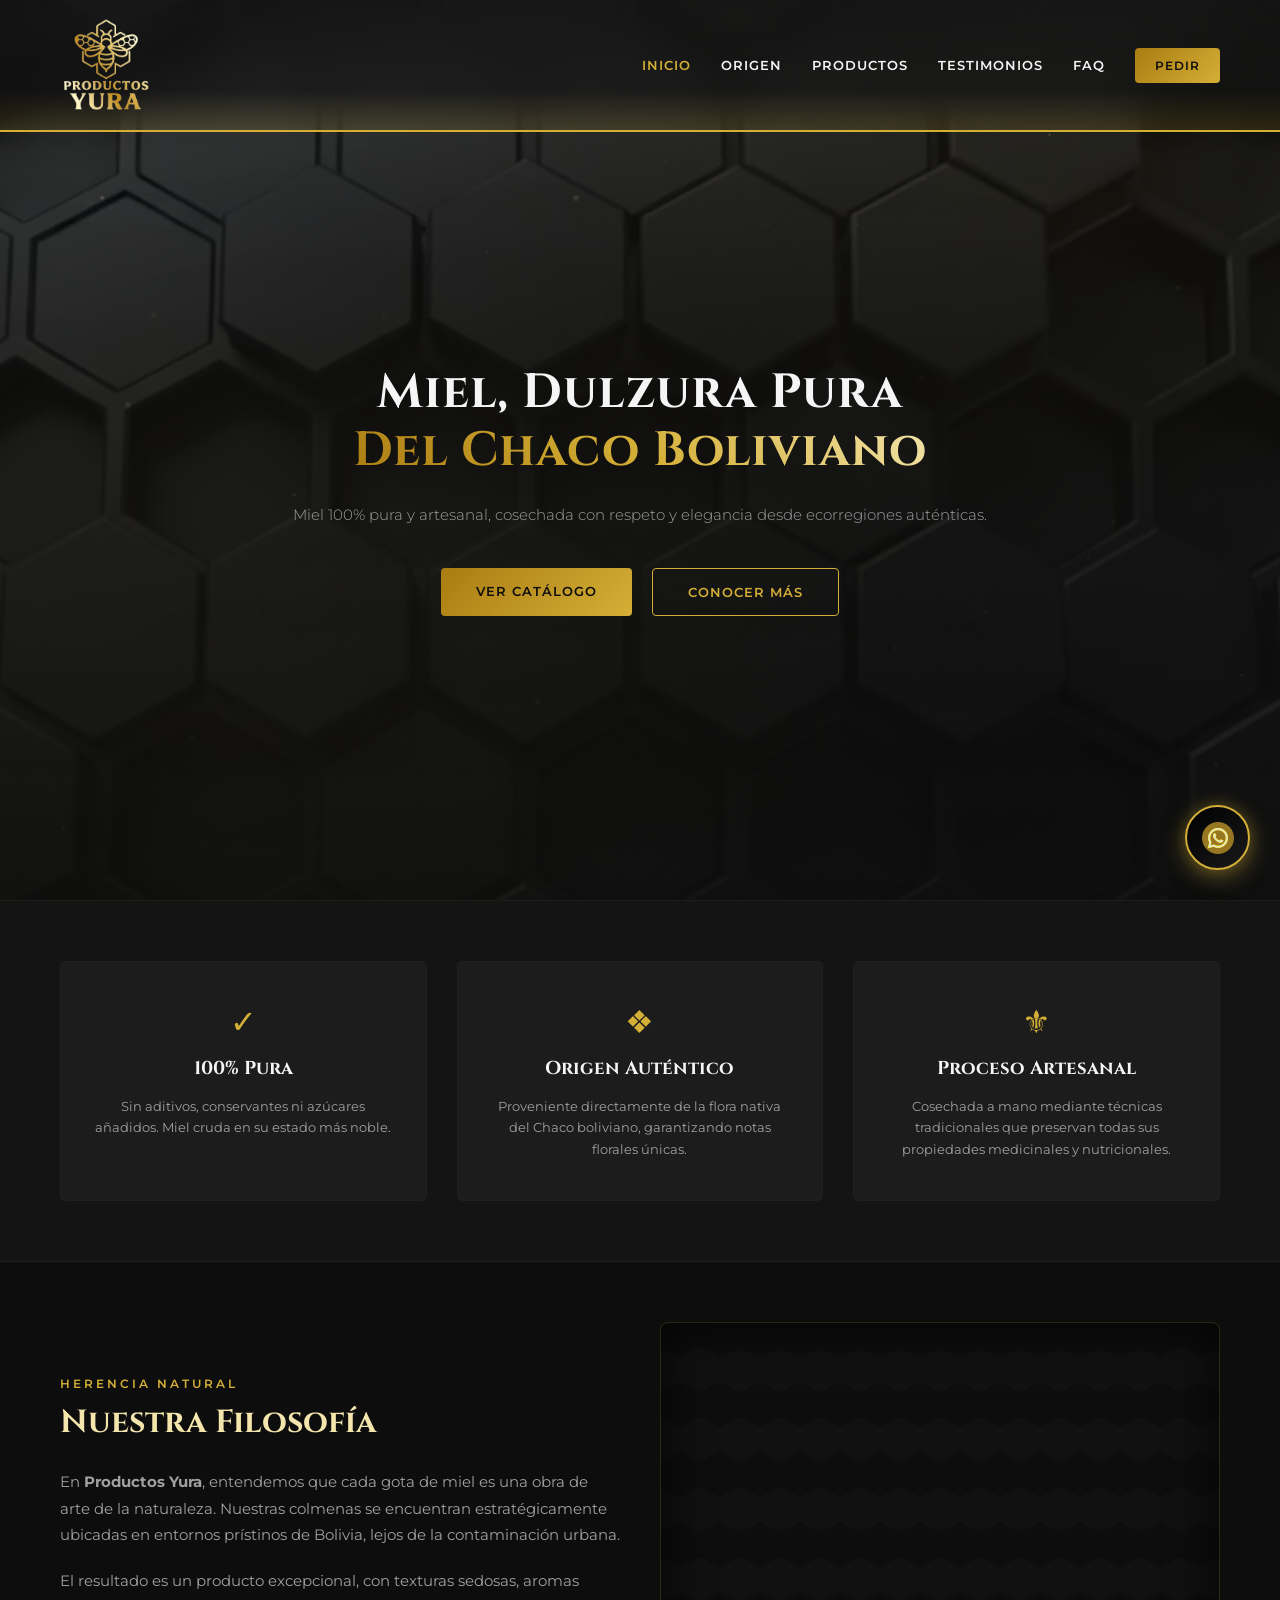
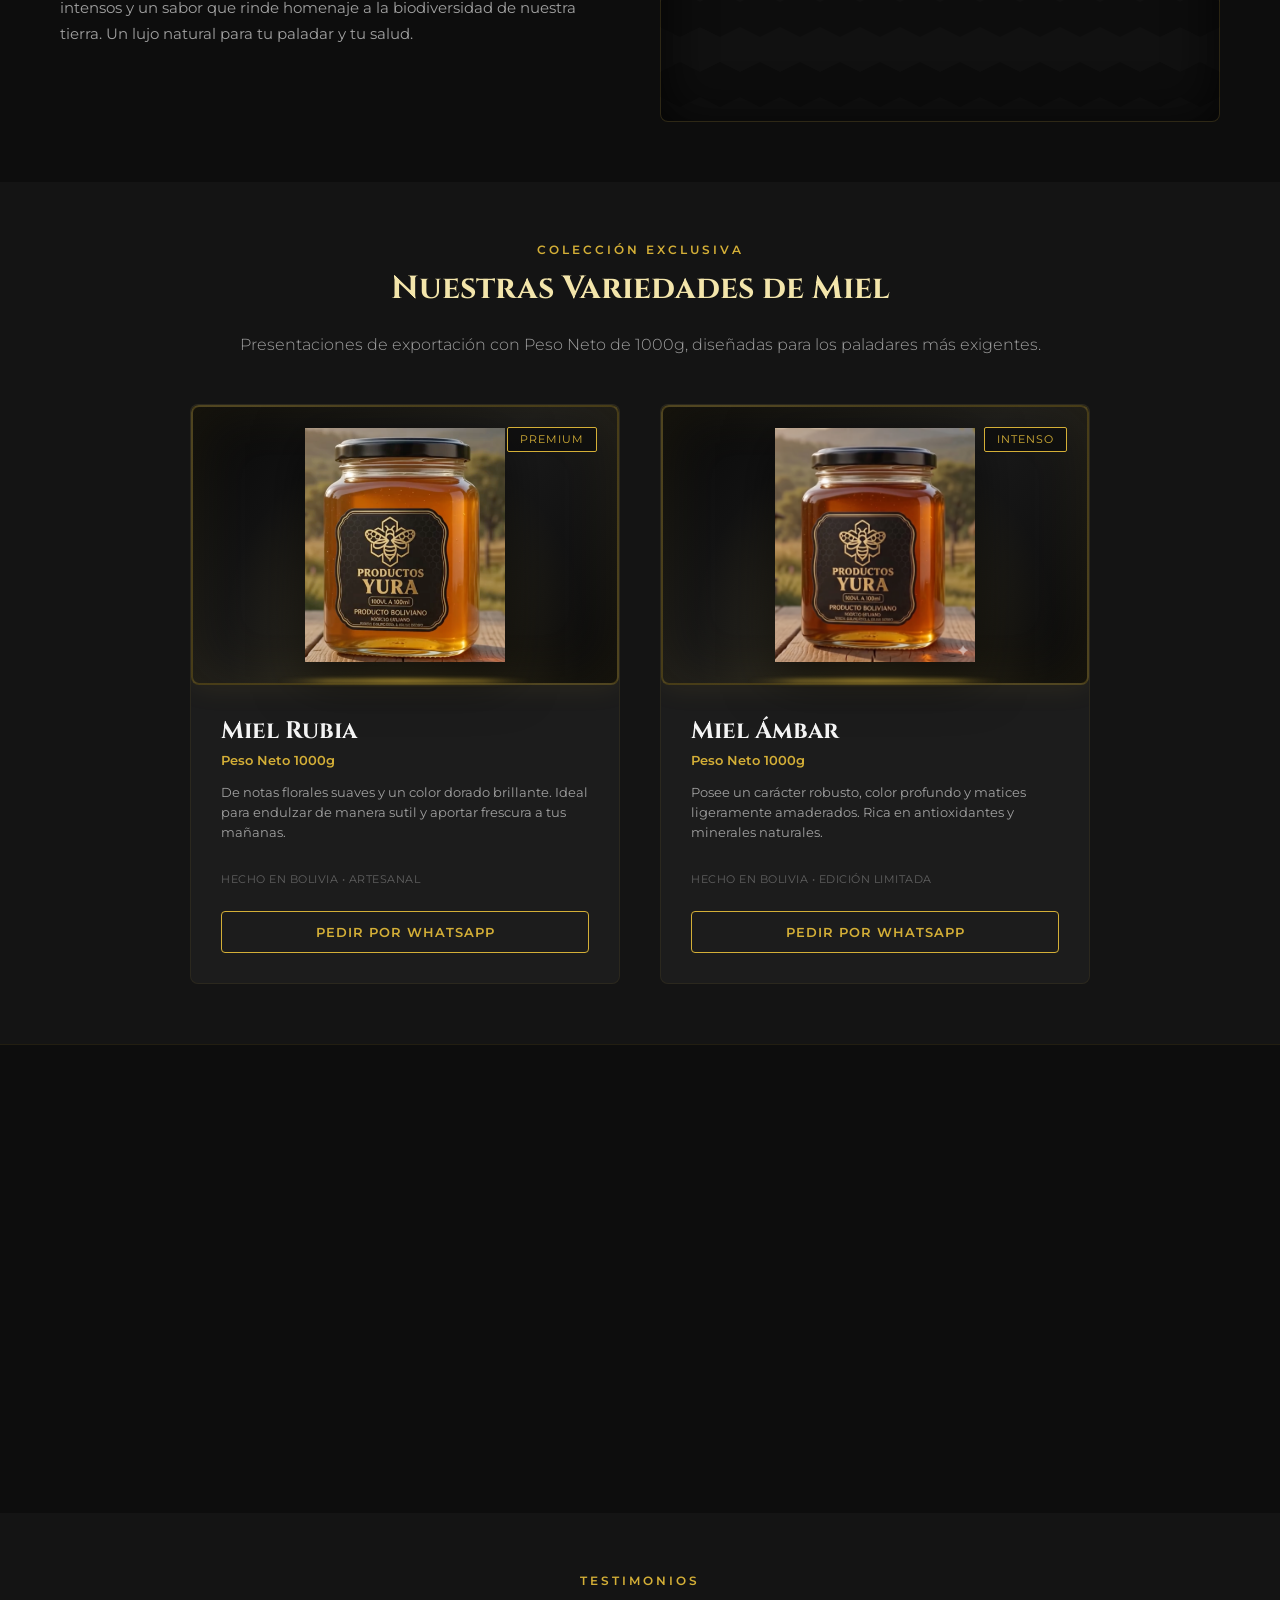
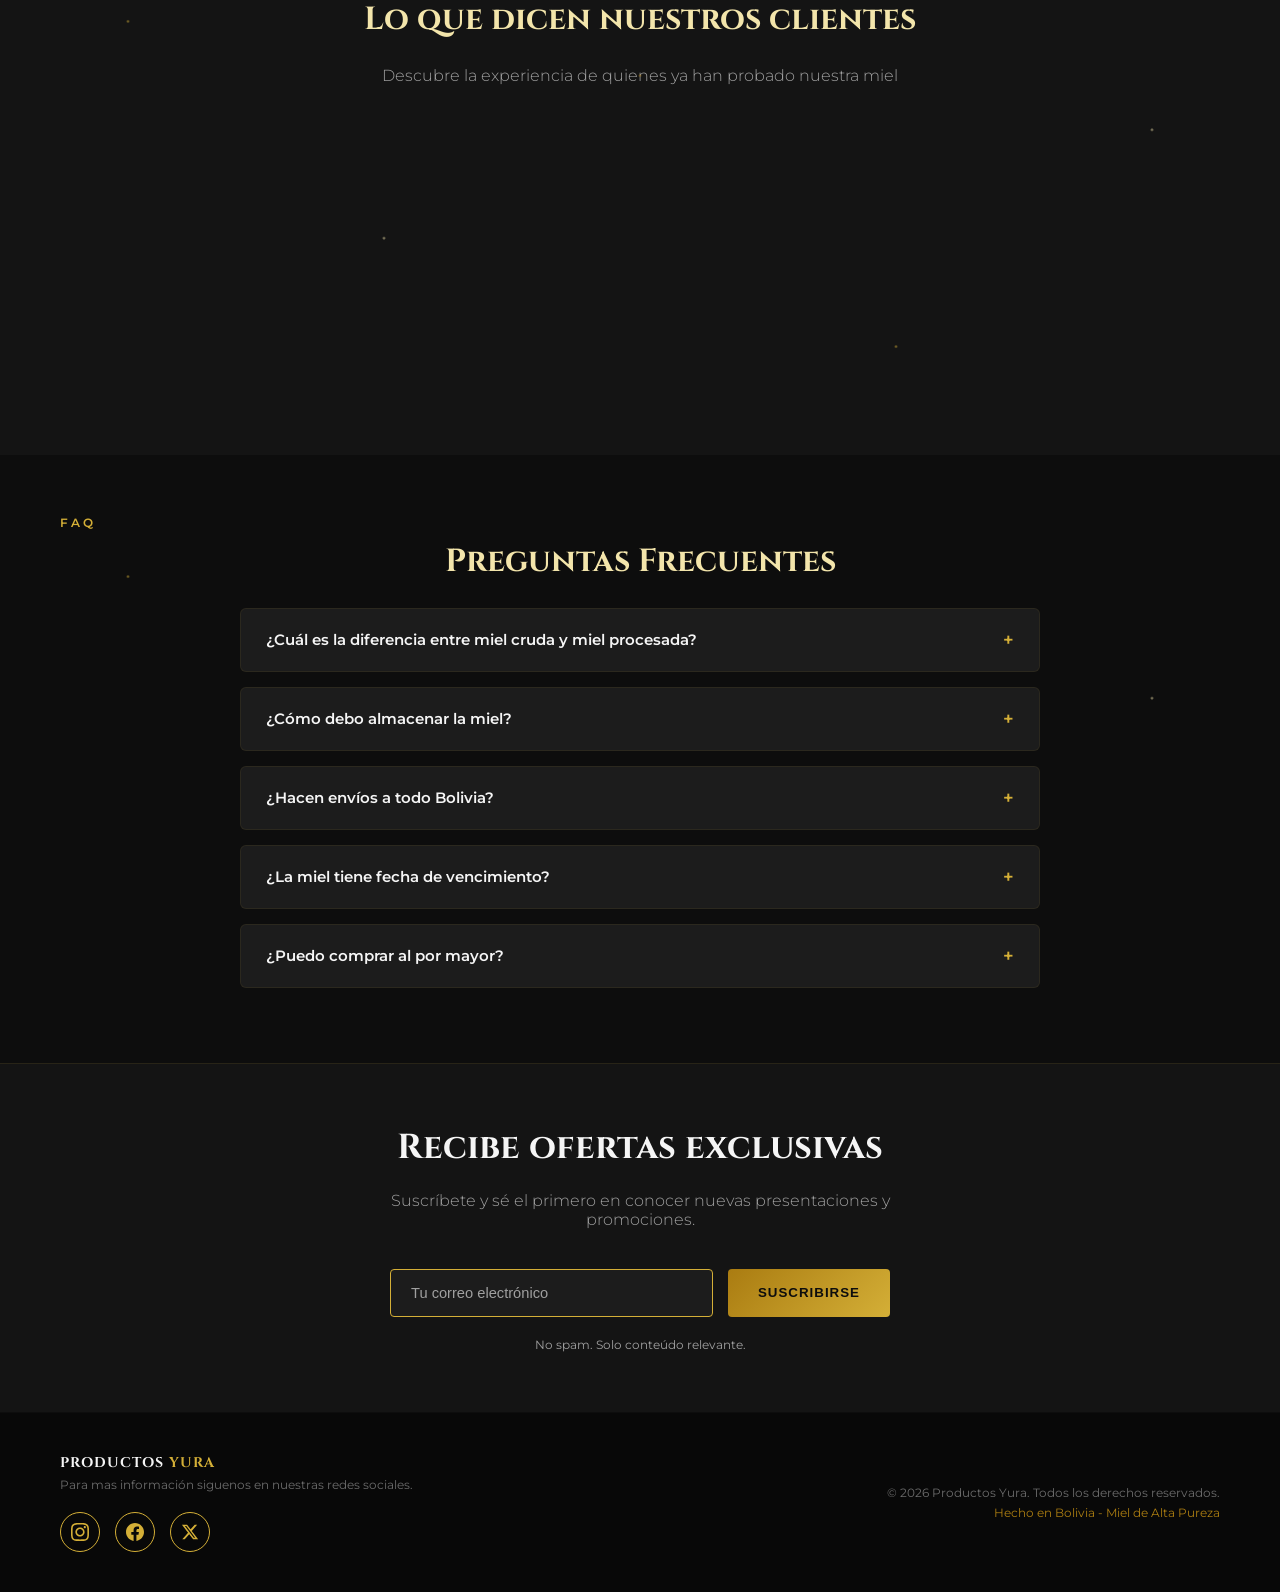
<file: index.html>
<!DOCTYPE html>
<html lang="es">
<head>
    <meta charset="UTF-8">
    <meta name="viewport" content="width=device-width, initial-scale=1.0">
    <title>Productos Yura | Miel Pura del Chaco Boliviano</title>
    
    <!-- SEO Meta Tags -->
    <meta name="description" content="Miel 100% pura del Chaco boliviano. Productos Yura - Dulzura artesanal de Bolivia. Descubre nuestras variedades Rubia y Ámbar, cosechadas con respeto y elegancia.">
    <meta name="keywords" content="miel pura, miel artesanal, miel bolivia, productos yura, miel chaco, miel organica, miel premium">
    <meta name="author" content="Productos Yura">
    <meta name="robots" content="index, follow">
    <link rel="canonical" href="https://productosyura.com">
    
    <!-- Open Graph / Facebook -->
    <meta property="og:type" content="website">
    <meta property="og:url" content="https://productosyura.com">
    <meta property="og:title" content="Productos Yura | Miel Pura del Chaco">
    <meta property="og:description" content="Miel 100% pura y artesanal cosechada en el Chaco boliviano. Dulzura auténtica de Bolivia.">
    <meta property="og:image" content="https://productosyura.com/Imagenes/fondoprincipal.jpg">
    
    <!-- Twitter Card -->
    <meta name="twitter:card" content="summary_large_image">
    <meta name="twitter:title" content="Productos Yura | Miel Pura del Chaco">
    <meta name="twitter:description" content="Miel 100% pura y artesanal cosechada en el Chaco boliviano.">
    <meta name="twitter:image" content="https://productosyura.com/Imagenes/fondoprincipal.jpg">
    
<!-- Favicon -->
    <link rel="icon" type="image/svg+xml" href="data:image/svg+xml,%3Csvg xmlns='http://www.w3.org/2000/svg' viewBox='0 0 100 100'%3E%3Ctext y='.9em' font-size='90'%3E%F0%9F%A6%9B%3C/text%3E%3C/svg%3E">
    
    <!-- Schema Markup - Local Business -->
    <script type="application/ld+json">
    {
      "@context": "https://schema.org",
      "@type": "LocalBusiness",
      "name": "Productos Yura",
      "image": "https://productosyura.com/Imagenes/logo.png",
      "address": {
        "@type": "PostalAddress",
        "addressLocality": "Cochabamba",
        "addressCountry": "BO"
      },
      "telephone": "+59178348070",
      "priceRange": "$$",
      "description": "Miel 100% pura y artesanal cosechada en el Chaco boliviano"
    }
    </script>
    
    <!-- Schema Markup - Producto Miel -->
    <script type="application/ld+json">
    {
      "@context": "https://schema.org/",
      "@type": "Product",
      "name": "Miel Rubia Yura",
      "description": "Miel 100% pura y artesanal del Chaco boliviano",
      "brand": {
        "@type": "Brand",
        "name": "Productos Yura"
      },
      "offers": {
        "@type": "Offer",
        "priceCurrency": "BOB",
        "price": "150",
        "availability": "https://schema.org/InStock"
      }
    }
    </script>
    
    <!-- Google Analytics - Reemplaza GA_MEASUREMENT_ID con tu ID -->
    <!-- <script async src="https://www.googletagmanager.com/gtag/js?id=GA_MEASUREMENT_ID"></script>
    <script>
      window.dataLayer = window.dataLayer || [];
      function gtag(){dataLayer.push(arguments);}
      gtag('js', new Date());
      gtag('config', 'GA_MEASUREMENT_ID');
    </script> -->
    
<!-- Preconnect para rendimiento -->
    <link rel="preconnect" href="https://fonts.googleapis.com">
    <link rel="preconnect" href="https://fonts.gstatic.com" crossorigin>
    <link rel="dns-prefetch" href="//fonts.googleapis.com">
    <link rel="dns-prefetch" href="//www.google-analytics.com">
    <link rel="dns-prefetch" href="//wa.me">
    <link href="https://fonts.googleapis.com/css2?family=Cinzel:wght@500;700;900&family=Montserrat:wght@300;400;600&display=swap" rel="stylesheet">
<link rel="stylesheet" href="styles.css">
</head>
<body>

    <!-- Skip Link para accesibilidad -->
    <a href="#productos" class="skip-link">Saltar al contenido principal</a>

    <!-- Preloader / Pantalla de carga -->
    <div class="preloader">
        <div class="preloader-honey"></div>
        <span class="preloader-text">CARGANDO DULZURA...</span>
    </div>

<header class="navbar" role="banner">
        <div class="nav-container">
<a href="#" class="logo">
                <img src="Imagenes/logo.png" alt="Productos Yura - Miel Pura del Chaco" class="logo-img" width="100" height="100" loading="eager">
            </a>
            <button class="menu-toggle" aria-label="Abrir menú">
                <span></span>
                <span></span>
                <span></span>
            </button>
<nav class="nav-menu">
                <a href="#inicio" class="nav-link active">Inicio</a>
                <a href="#origen" class="nav-link">Origen</a>
                <a href="#productos" class="nav-link">Productos</a>
                <a href="#testimonios" class="nav-link">Testimonios</a>
                <a href="#faq" class="nav-link">FAQ</a>
                <a href="#contacto" class="btn-nav">Pedir</a>
            </nav>
        </div>
    </header>

<main>
<section id="inicio" class="hero-section" aria-label="Sección de inicio">
        <!-- Fondo video dinámico -->
        <div class="hero-video-background">
<video autoplay muted loop playsinline class="hero-video" aria-hidden="true" preload="none" poster="Imagenes/fondo.png">
                <source src="Imagenes/Final de video.mp4" type="video/mp4">
            </video>
            <!-- Fallback: gradiente animado si el video no carga -->
            <div class="hero-gradient-animated" aria-hidden="true"></div>
            <div class="hero-video-overlay"></div>
        </div>
        
<div class="hero-content animate-on-load">
            <h1 class="hero-title">Miel, Dulzura Pura <br><span class="gold-gradient">Del Chaco Boliviano</span></h1>
            <p class="hero-subtitle">Miel 100% pura y artesanal, cosechada con respeto y elegancia desde ecorregiones auténticas.</p>
            <div class="hero-buttons">
                <a href="#productos" class="btn-primary">Ver Catálogo</a>
                <a href="#origen" class="btn-secondary">Conocer Más</a>
            </div>
        </div>
        <div class="scroll-indicator">
            <div class="mouse">
                <div class="wheel"></div>
            </div>
        </div>
    </section>

    <section class="features-section">
        <div class="container grid-3">
            <div class="feature-card scroll-animate">
                <div class="feature-icon">✓</div>
                <h3>100% Pura</h3>
                <p>Sin aditivos, conservantes ni azúcares añadidos. Miel cruda en su estado más noble.</p>
            </div>
            <div class="feature-card scroll-animate">
                <div class="feature-icon">❖</div>
                <h3>Origen Auténtico</h3>
                <p>Proveniente directamente de la flora nativa del Chaco boliviano, garantizando notas florales únicas.</p>
            </div>
            <div class="feature-card scroll-animate">
                <div class="feature-icon">⚜</div>
                <h3>Proceso Artesanal</h3>
                <p>Cosechada a mano mediante técnicas tradicionales que preservan todas sus propiedades medicinales y nutricionales.</p>
            </div>
        </div>
    </section>

    <section id="origen" class="origen-section">
        <div class="container grid-2">
            <div class="origen-text scroll-animate-left">
                <span class="section-tag">Herencia Natural</span>
                <h2 class="section-title">Nuestra Filosofía</h2>
                <p class="section-desc">En <strong>Productos Yura</strong>, entendemos que cada gota de miel es una obra de arte de la naturaleza. Nuestras colmenas se encuentran estratégicamente ubicadas en entornos prístinos de Bolivia, lejos de la contaminación urbana.</p>
                <p class="section-desc">El resultado es un producto excepcional, con texturas sedosas, aromas intensos y un sabor que rinde homenaje a la biodiversidad de nuestra tierra. Un lujo natural para tu paladar y tu salud.</p>
            </div>
<div class="origen-visual scroll-animate-right">
                <!-- VideoNuestraFilosofia -->
                <video class="origen-video" autoplay muted loop playsinline aria-hidden="true">
                    <source src="Imagenes/nuestrafilosofia.mp4" type="video/mp4">
                </video>
            </div>
        </div>
    </section>

    <section id="productos" class="products-section">
        <div class="container text-center">
            <span class="section-tag">Colección Exclusiva</span>
            <h2 class="section-title text-white">Nuestras Variedades de Miel</h2>
            <p class="products-subtitle">Presentaciones de exportación con Peso Neto de 1000g, diseñadas para los paladares más exigentes.</p>
            
            <div class="products-grid">
<div class="product-card scroll-animate">
                    <div class="product-image-placeholder">
                        <img src="Imagenes/mielrubia.png" alt="Miel Rubia Yura" class="product-img" loading="lazy">
                        <span class="product-tag-badge">Premium</span>
                    </div>
                    <div class="product-info">
                        <h3 class="product-name">Miel Rubia</h3>
                        <span class="product-weight">Peso Neto 1000g</span>
                        <p class="product-description">De notas florales suaves y un color dorado brillante. Ideal para endulzar de manera sutil y aportar frescura a tus mañanas.</p>
                        <div class="product-meta">Hecho en Bolivia • Artesanal</div>
                        <a href="https://wa.me/59178348070?text=Hola!%20Deseo%20adquirir%20la%20Miel%20Rubia%20de%201000g" target="_blank" class="btn-product">Pedir por WhatsApp</a>
                    </div>
                </div>

<div class="product-card scroll-animate">
                    <div class="product-image-placeholder">
                        <img src="Imagenes/mielambar.png" alt="Miel Ámbar Yura" class="product-img" loading="lazy">
                        <span class="product-tag-badge">Intenso</span>
                    </div>
                    <div class="product-info">
                        <h3 class="product-name">Miel Ámbar</h3>
                        <span class="product-weight">Peso Neto 1000g</span>
                        <p class="product-description">Posee un carácter robusto, color profundo y matices ligeramente amaderados. Rica en antioxidantes y minerales naturales.</p>
                        <div class="product-meta">Hecho en Bolivia • Edición Limitada</div>
                        <a href="https://wa.me/59178348070?text=Hola!%20Deseo%20adquirir%20la%20Miel%20Ámbar%20de%201000g" target="_blank" class="btn-product">Pedir por WhatsApp</a>
                    </div>
                </div>
            </div>
        </div>
    </section>

    <section id="contacto" class="cta-section">
        <div class="container text-center scroll-animate">
            <h2 class="cta-title">Lleva la Esencia del Chaco a tu Mesa</h2>
            <p class="cta-desc">Hacemos envíos directos garantizando la máxima frescura y empaque seguro para tus productos.</p>
<div class="contact-box">
<a href="https://wa.me/59178348070" target="_blank" class="btn-whatsapp">
                    <img src="Imagenes/wht.png" alt="WhatsApp" class="whatsapp-img">
                    Contactar por WhatsApp
                </a>
                <p class="phone-display">Central de Pedidos: <strong>+591 78348070</strong></p>
                <p class="location-display">Cochabamba • Bolivia</p>
            </div>
        </div>
</section>

    <!-- SECCIÓN TESTIMONIOS -->
    <section id="testimonios" class="testimonials-section">
        <div class="container text-center">
            <span class="section-tag">Testimonios</span>
            <h2 class="section-title">Lo que dicen nuestros clientes</h2>
            <p class="testimonials-subtitle">Descubre la experiencia de quienes ya han probado nuestra miel</p>
            
            <div class="testimonials-grid">
                <div class="testimonial-card scroll-animate">
                    <div class="testimonial-stars">★★★★★</div>
                    <p class="testimonial-text">"La mejor miel que he probado. El sabor es auténtico y puro, sin comparación con las del supermercado."</p>
                    <div class="testimonial-author">
                        <div class="testimonial-avatar">MR</div>
                        <div class="testimonial-info">
                            <span class="testimonial-name">María Rodríguez</span>
                            <span class="testimonial-location">La Paz, Bolivia</span>
                        </div>
                    </div>
                </div>

                <div class="testimonial-card scroll-animate stagger-2">
                    <div class="testimonial-stars">★★★★★</div>
                    <p class="testimonial-text">"Excelente calidad. Me encanta la textura y el aroma. Ya es parte de mi desayuno diario."</p>
                    <div class="testimonial-author">
                        <div class="testimonial-avatar">JC</div>
                        <div class="testimonial-info">
                            <span class="testimonial-name">Juan Carlos M.</span>
                            <span class="testimonial-location">Cochabamba, Bolivia</span>
                        </div>
                    </div>
                </div>

                <div class="testimonial-card scroll-animate stagger-3">
                    <div class="testimonial-stars">★★★★★</div>
                    <p class="testimonial-text">"Regalo perfecto. Empacado con elegancia y el sabor es excepcional. Totalmente recomendados."</p>
                    <div class="testimonial-author">
                        <div class="testimonial-avatar">AP</div>
                        <div class="testimonial-info">
                            <span class="testimonial-name">Ana Pérez</span>
                            <span class="testimonial-location">Santa Cruz, Bolivia</span>
                        </div>
                    </div>
                </div>
            </div>
        </div>
    </section>

    <!-- SECCIÓN FAQ -->
    <section id="faq" class="faq-section">
        <div class="container">
            <span class="section-tag">FAQ</span>
            <h2 class="section-title text-center">Preguntas Frecuentes</h2>
            
            <div class="faq-list">
                <details class="faq-item scroll-animate">
                    <summary class="faq-question">¿Cuál es la diferencia entre miel cruda y miel procesada?</summary>
                    <p class="faq-answer">La miel cruda no pasa por procesos de calentamiento o filtrado, conservando todas sus enzimas, antioxidantes y propiedades nutricionales. Nuestra miel Yura es 100% cruda y artesanal.</p>
                </details>

                <details class="faq-item scroll-animate stagger-2">
                    <summary class="faq-question">¿Cómo debo almacenar la miel?</summary>
                    <p class="faq-answer">Guárdala en un lugar fresco y seco, lejos de la luz solar directa. No necesitas refrigerarla. Si结晶iza (se endurece), coloca el frasco en agua tibia por unos minutos.</p>
                </details>

                <details class="faq-item scroll-animate stagger-3">
                    <summary class="faq-question">¿Hacen envíos a todo Bolivia?</summary>
                    <p class="faq-answer">Sí, hacemos envíos a todo Bolivia con packaging seguro para garantizar que tu miel llegue en perfectas condiciones. Los envíos tardan 2-5 días hábiles según tu ubicación.</p>
                </details>

                <details class="faq-item scroll-animate stagger-4">
                    <summary class="faq-question">¿La miel tiene fecha de vencimiento?</summary>
                    <p class="faq-answer">Nuestra miel tiene una vida útil de 2 años desde su fecha de elaboración. Gracias a sus propiedades naturales antibacterianas, no requiere conservantes.</p>
                </details>

                <details class="faq-item scroll-animate stagger-5">
                    <summary class="faq-question">¿Puedo comprar al por mayor?</summary>
                    <p class="faq-answer">¡Por supuesto! Contamos con descuentos especiales para compras al por mayor. Contáctanos por WhatsApp para solicitar una cotización.</p>
                </details>
            </div>
        </div>
    </section>

    <!-- SECCIÓN NEWSLETTER -->
    <section class="newsletter-section">
        <div class="container text-center scroll-animate">
            <h2 class="cta-title">Recibe ofertas exclusivas</h2>
            <p class="cta-desc">Suscríbete y sé el primero en conocer nuevas presentaciones y promociones.</p>
            <form class="newsletter-form" id="newsletter-form">
                <input type="email" placeholder="Tu correo electrónico" class="newsletter-input" required aria-label="Correo electrónico">
                <button type="submit" class="newsletter-btn">Suscribirse</button>
            </form>
            <p class="newsletter-note">No spam. Solo conteúdo relevante.</p>
        </div>
    </section>

</main>

<!-- Botón flotante de WhatsApp -->
<a href="https://wa.me/59178348070" target="_blank" class="whatsapp-float" aria-label="Contactar por WhatsApp">
    <img src="Imagenes/wht.png" alt="WhatsApp" class="whatsapp-float-img">
</a>

<footer class="footer" role="contentinfo">
        <div class="container footer-grid">
            <div class="footer-brand">
                <h3>PRODUCTOS <span class="gold-text">YURA</span></h3>
                <p>Para mas información siguenos en nuestras redes sociales.</p>
                <!-- Redes Sociales -->
                <div class="social-links">
                    <a href="https://instagram.com/productosyura" target="_blank" class="social-btn" aria-label="Síguenos en Instagram">
                        <svg viewBox="0 0 24 24" fill="currentColor">
                            <path d="M12 2.163c3.204 0 3.584.012 4.85.07 3.252.148 4.771 1.691 4.919 4.919.058 1.265.069 1.645.069 4.849 0 3.205-.012 3.584-.069 4.849-.149 3.225-1.664 4.771-4.919 4.919-1.266.058-1.644.07-4.85.07-3.204 0-3.584-.012-4.849-.07-3.26-.149-4.771-1.699-4.919-4.92-.058-1.265-.07-1.644-.07-4.849 0-3.204.012-3.584.07-4.849.149-3.227 1.664-4.771 4.919-4.919 1.266-.057 1.645-.069 4.849-.069zm0-2.163c-3.259 0-3.667.014-4.947.072-4.358.2-6.78 2.618-6.98 6.98-.059 1.281-.073 1.689-.073 4.948 0 3.259.014 3.668.072 4.948.2 4.358 2.618 6.78 6.98 6.98 1.281.058 1.689.072 4.948.072 3.259 0 3.668-.014 4.948-.072 4.354-.2 6.782-2.618 6.979-6.98.059-1.28.073-1.689.073-4.948 0-3.259-.014-3.667-.072-4.947-.196-4.354-2.617-6.78-6.979-6.98-1.281-.059-1.69-.073-4.949-.073zm0 5.838c-3.403 0-6.162 2.759-6.162 6.162s2.759 6.163 6.162 6.163 6.162-2.759 6.162-6.163c0-3.403-2.759-6.162-6.162-6.162zm0 10.162c-2.209 0-4-1.79-4-4 0-2.209 1.791-4 4-4s4 1.791 4 4c0 2.21-1.791 4-4 4zm6.406-11.845c-.796 0-1.441.645-1.441 1.44s.645 1.44 1.441 1.44c.795 0 1.439-.645 1.439-1.44s-.644-1.44-1.439-1.44z"/>
                        </svg>
                    </a>
                    <a href="https://facebook.com/productosyura" target="_blank" class="social-btn" aria-label="Síguenos en Facebook">
                        <svg viewBox="0 0 24 24" fill="currentColor">
                            <path d="M24 12.073c0-6.627-5.373-12-12-12s-12 5.373-12 12c0 5.99 4.388 10.954 10.125 11.854v-8.385H7.078v-3.47h3.047V9.43c0-3.007 1.786-4.669 4.533-4.669 1.312 0 2.686.235 2.686.235v2.953H15.83c-1.491 0-1.956.925-1.956 1.874v2.25h3.328l-.532 3.47h-2.796v8.385C19.612 23.027 24 18.062 24 12.073z"/>
                        </svg>
                    </a>
                    <a href="https://x.com/productosyura" target="_blank" class="social-btn" aria-label="Síguenos en X (Twitter)">
                        <svg viewBox="0 0 24 24" fill="currentColor">
                            <path d="M18.244 2.25h3.308l-7.227 8.26 8.502 11.24H16.17l-5.214-6.817L4.99 21.75H1.68l7.73-8.835L1.254 2.25H8.08l4.713 6.231zm-1.161 17.52h1.833L7.084 4.126H5.117z"/>
                        </svg>
                    </a>
                </div>
            </div>
            <div class="footer-info">
                <p>&copy; 2026 Productos Yura. Todos los derechos reservados.</p>
                <p class="legal">Hecho en Bolivia - Miel de Alta Pureza</p>
            </div>
        </div>
    </footer>

    <script src="app.js"></script>
</body>
</html>
</file>
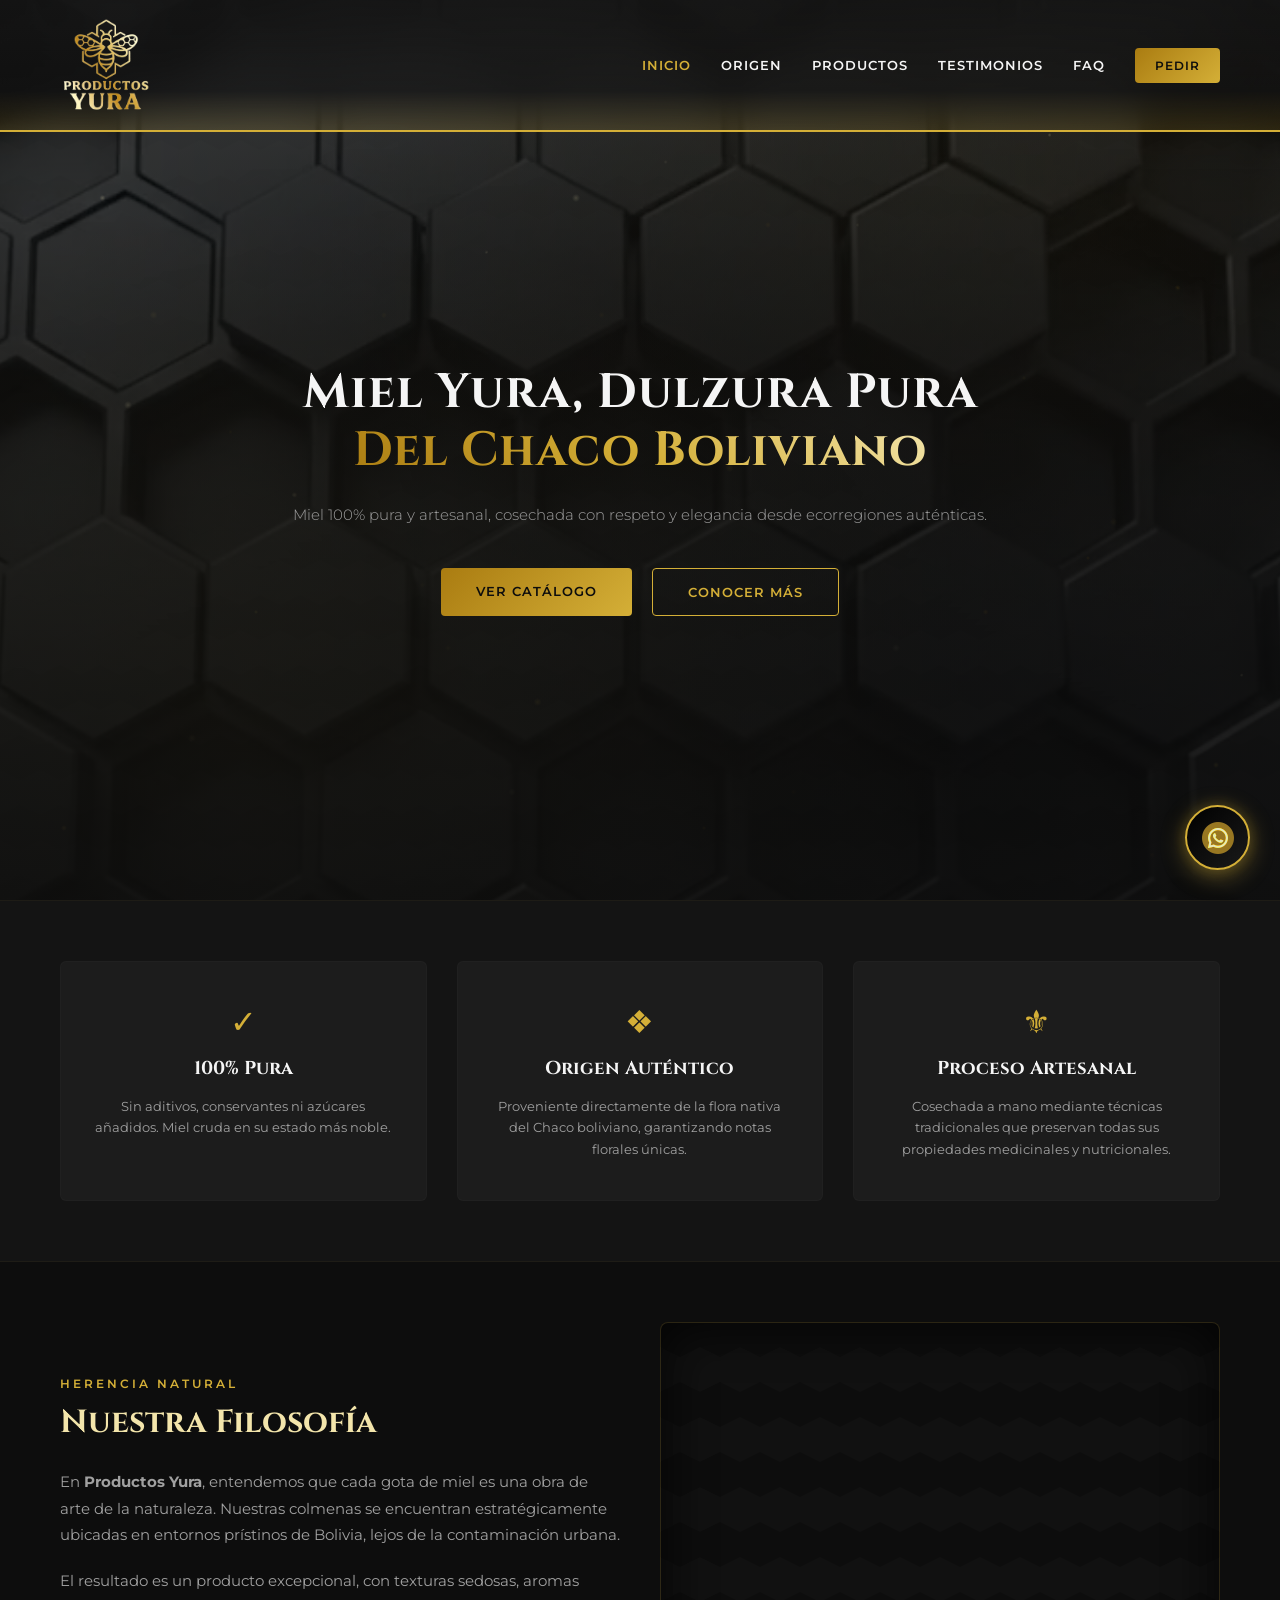
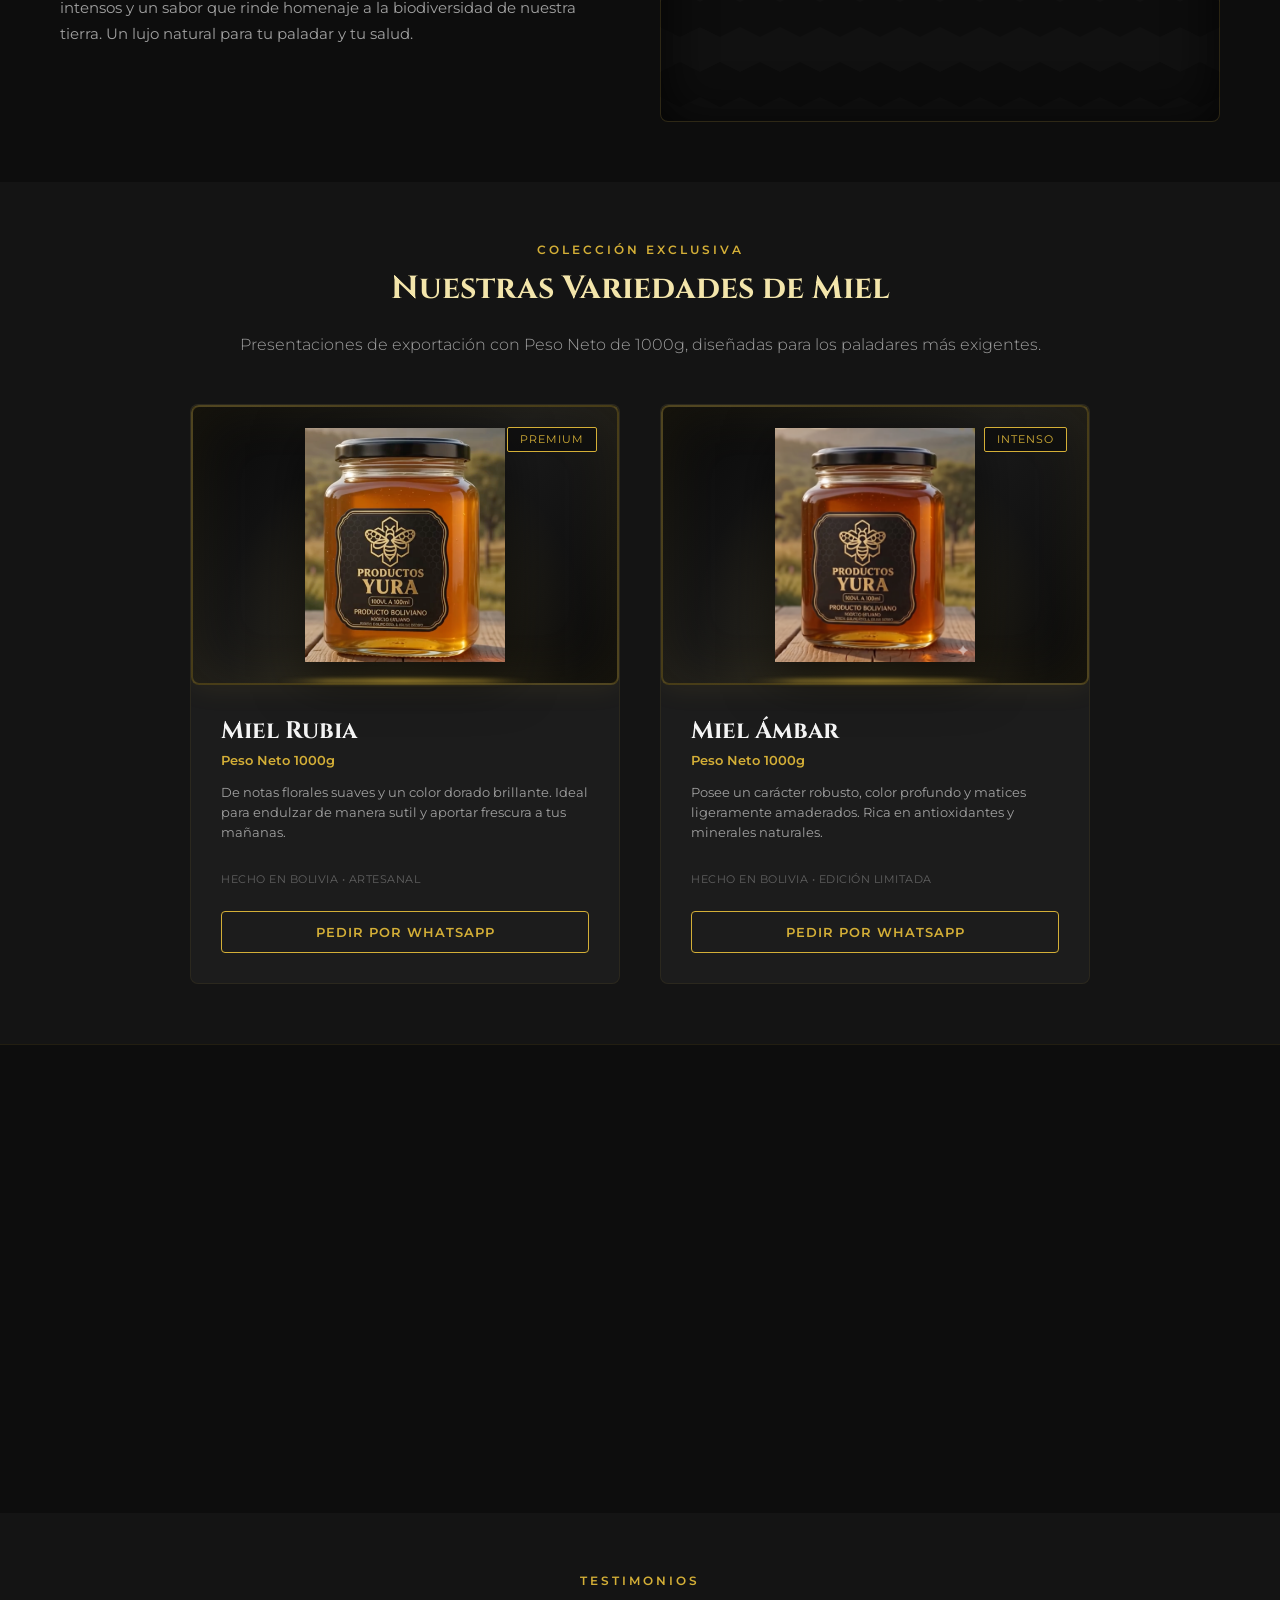
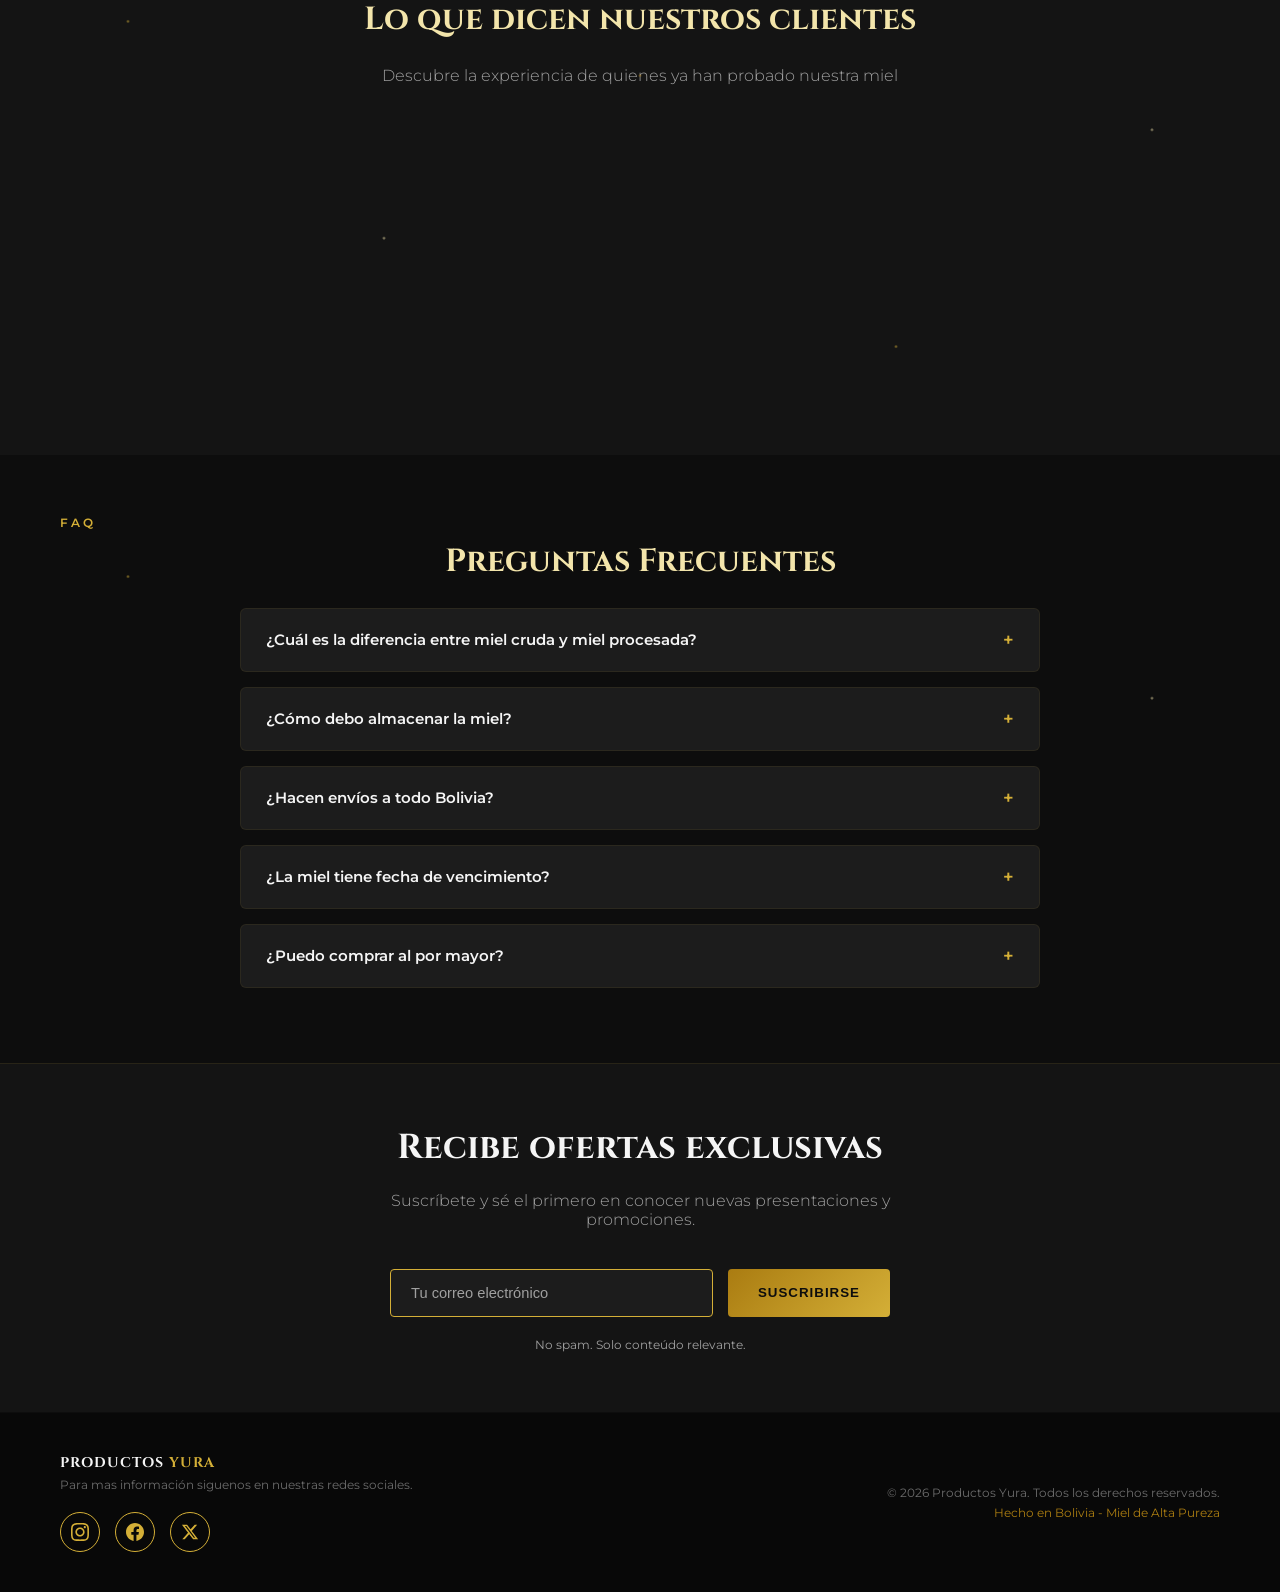
<file: Miel YURA/index.html>
<!DOCTYPE html>
<html lang="es">
<head>
    <meta charset="UTF-8">
    <meta name="viewport" content="width=device-width, initial-scale=1.0">
    <title>Productos Yura | Miel Pura del Chaco Boliviano</title>
    
    <!-- SEO Meta Tags -->
    <meta name="description" content="Miel 100% pura del Chaco boliviano. Productos Yura - Dulzura artesanal de Bolivia. Descubre nuestras variedades Rubia y Ámbar, cosechadas con respeto y elegancia.">
    <meta name="keywords" content="miel pura, miel artesanal, miel bolivia, productos yura, miel chaco, miel organica, miel premium">
    <meta name="author" content="Productos Yura">
    <meta name="robots" content="index, follow">
    <link rel="canonical" href="https://productosyura.com">
    
    <!-- Open Graph / Facebook -->
    <meta property="og:type" content="website">
    <meta property="og:url" content="https://productosyura.com">
    <meta property="og:title" content="Productos Yura | Miel Pura del Chaco">
    <meta property="og:description" content="Miel 100% pura y artesanal cosechada en el Chaco boliviano. Dulzura auténtica de Bolivia.">
    <meta property="og:image" content="https://productosyura.com/Imagenes/fondoprincipal.jpg">
    
    <!-- Twitter Card -->
    <meta name="twitter:card" content="summary_large_image">
    <meta name="twitter:title" content="Productos Yura | Miel Pura del Chaco">
    <meta name="twitter:description" content="Miel 100% pura y artesanal cosechada en el Chaco boliviano.">
    <meta name="twitter:image" content="https://productosyura.com/Imagenes/fondoprincipal.jpg">
    
<!-- Favicon -->
    <link rel="icon" type="image/svg+xml" href="data:image/svg+xml,%3Csvg xmlns='http://www.w3.org/2000/svg' viewBox='0 0 100 100'%3E%3Ctext y='.9em' font-size='90'%3E%F0%9F%A6%9B%3C/text%3E%3C/svg%3E">
    
    <!-- Schema Markup - Local Business -->
    <script type="application/ld+json">
    {
      "@context": "https://schema.org",
      "@type": "LocalBusiness",
      "name": "Productos Yura",
      "image": "https://productosyura.com/Imagenes/logo.png",
      "address": {
        "@type": "PostalAddress",
        "addressLocality": "Cochabamba",
        "addressCountry": "BO"
      },
      "telephone": "+59178348070",
      "priceRange": "$$",
      "description": "Miel 100% pura y artesanal cosechada en el Chaco boliviano"
    }
    </script>
    
    <!-- Schema Markup - Producto Miel -->
    <script type="application/ld+json">
    {
      "@context": "https://schema.org/",
      "@type": "Product",
      "name": "Miel Rubia Yura",
      "description": "Miel 100% pura y artesanal del Chaco boliviano",
      "brand": {
        "@type": "Brand",
        "name": "Productos Yura"
      },
      "offers": {
        "@type": "Offer",
        "priceCurrency": "BOB",
        "price": "150",
        "availability": "https://schema.org/InStock"
      }
    }
    </script>
    
    <!-- Google Analytics - Reemplaza GA_MEASUREMENT_ID con tu ID -->
    <!-- <script async src="https://www.googletagmanager.com/gtag/js?id=GA_MEASUREMENT_ID"></script>
    <script>
      window.dataLayer = window.dataLayer || [];
      function gtag(){dataLayer.push(arguments);}
      gtag('js', new Date());
      gtag('config', 'GA_MEASUREMENT_ID');
    </script> -->
    
<!-- Preconnect para rendimiento -->
    <link rel="preconnect" href="https://fonts.googleapis.com">
    <link rel="preconnect" href="https://fonts.gstatic.com" crossorigin>
    <link rel="dns-prefetch" href="//fonts.googleapis.com">
    <link rel="dns-prefetch" href="//www.google-analytics.com">
    <link rel="dns-prefetch" href="//wa.me">
    <link href="https://fonts.googleapis.com/css2?family=Cinzel:wght@500;700;900&family=Montserrat:wght@300;400;600&display=swap" rel="stylesheet">
<link rel="stylesheet" href="styles.css">
</head>
<body>

    <!-- Skip Link para accesibilidad -->
    <a href="#productos" class="skip-link">Saltar al contenido principal</a>

    <!-- Preloader / Pantalla de carga -->
    <div class="preloader">
        <div class="preloader-honey"></div>
        <span class="preloader-text">CARGANDO DULZURA...</span>
    </div>

<header class="navbar" role="banner">
        <div class="nav-container">
<a href="#" class="logo">
                <img src="Imagenes/logo.png" alt="Productos Yura - Miel Pura del Chaco" class="logo-img" width="100" height="100" loading="eager">
            </a>
            <button class="menu-toggle" aria-label="Abrir menú">
                <span></span>
                <span></span>
                <span></span>
            </button>
<nav class="nav-menu">
                <a href="#inicio" class="nav-link active">Inicio</a>
                <a href="#origen" class="nav-link">Origen</a>
                <a href="#productos" class="nav-link">Productos</a>
                <a href="#testimonios" class="nav-link">Testimonios</a>
                <a href="#faq" class="nav-link">FAQ</a>
                <a href="#contacto" class="btn-nav">Pedir</a>
            </nav>
        </div>
    </header>

<main>
<section id="inicio" class="hero-section" aria-label="Sección de inicio">
        <!-- Fondo video dinámico -->
        <div class="hero-video-background">
<video autoplay muted loop playsinline class="hero-video" aria-hidden="true" preload="none" poster="Imagenes/fondo.png">
                <source src="Imagenes/Final de video.mp4" type="video/mp4">
            </video>
            <!-- Fallback: gradiente animado si el video no carga -->
            <div class="hero-gradient-animated" aria-hidden="true"></div>
            <div class="hero-video-overlay"></div>
        </div>
        
<div class="hero-content animate-on-load">
            <h1 class="hero-title">Miel Yura, Dulzura Pura <br><span class="gold-gradient">Del Chaco Boliviano</span></h1>
            <p class="hero-subtitle">Miel 100% pura y artesanal, cosechada con respeto y elegancia desde ecorregiones auténticas.</p>
            <div class="hero-buttons">
                <a href="#productos" class="btn-primary">Ver Catálogo</a>
                <a href="#origen" class="btn-secondary">Conocer Más</a>
            </div>
        </div>
        <div class="scroll-indicator">
            <div class="mouse">
                <div class="wheel"></div>
            </div>
        </div>
    </section>

    <section class="features-section">
        <div class="container grid-3">
            <div class="feature-card scroll-animate">
                <div class="feature-icon">✓</div>
                <h3>100% Pura</h3>
                <p>Sin aditivos, conservantes ni azúcares añadidos. Miel cruda en su estado más noble.</p>
            </div>
            <div class="feature-card scroll-animate">
                <div class="feature-icon">❖</div>
                <h3>Origen Auténtico</h3>
                <p>Proveniente directamente de la flora nativa del Chaco boliviano, garantizando notas florales únicas.</p>
            </div>
            <div class="feature-card scroll-animate">
                <div class="feature-icon">⚜</div>
                <h3>Proceso Artesanal</h3>
                <p>Cosechada a mano mediante técnicas tradicionales que preservan todas sus propiedades medicinales y nutricionales.</p>
            </div>
        </div>
    </section>

    <section id="origen" class="origen-section">
        <div class="container grid-2">
            <div class="origen-text scroll-animate-left">
                <span class="section-tag">Herencia Natural</span>
                <h2 class="section-title">Nuestra Filosofía</h2>
                <p class="section-desc">En <strong>Productos Yura</strong>, entendemos que cada gota de miel es una obra de arte de la naturaleza. Nuestras colmenas se encuentran estratégicamente ubicadas en entornos prístinos de Bolivia, lejos de la contaminación urbana.</p>
                <p class="section-desc">El resultado es un producto excepcional, con texturas sedosas, aromas intensos y un sabor que rinde homenaje a la biodiversidad de nuestra tierra. Un lujo natural para tu paladar y tu salud.</p>
            </div>
<div class="origen-visual scroll-animate-right">
                <!-- VideoNuestraFilosofia -->
                <video class="origen-video" autoplay muted loop playsinline aria-hidden="true">
                    <source src="Imagenes/nuestrafilosofia.mp4" type="video/mp4">
                </video>
            </div>
        </div>
    </section>

    <section id="productos" class="products-section">
        <div class="container text-center">
            <span class="section-tag">Colección Exclusiva</span>
            <h2 class="section-title text-white">Nuestras Variedades de Miel</h2>
            <p class="products-subtitle">Presentaciones de exportación con Peso Neto de 1000g, diseñadas para los paladares más exigentes.</p>
            
            <div class="products-grid">
<div class="product-card scroll-animate">
                    <div class="product-image-placeholder">
                        <img src="Imagenes/mielrubia.png" alt="Miel Rubia Yura" class="product-img" loading="lazy">
                        <span class="product-tag-badge">Premium</span>
                    </div>
                    <div class="product-info">
                        <h3 class="product-name">Miel Rubia</h3>
                        <span class="product-weight">Peso Neto 1000g</span>
                        <p class="product-description">De notas florales suaves y un color dorado brillante. Ideal para endulzar de manera sutil y aportar frescura a tus mañanas.</p>
                        <div class="product-meta">Hecho en Bolivia • Artesanal</div>
                        <a href="https://wa.me/59178348070?text=Hola!%20Deseo%20adquirir%20la%20Miel%20Rubia%20de%201000g" target="_blank" class="btn-product">Pedir por WhatsApp</a>
                    </div>
                </div>

<div class="product-card scroll-animate">
                    <div class="product-image-placeholder">
                        <img src="Imagenes/mielambar.png" alt="Miel Ámbar Yura" class="product-img" loading="lazy">
                        <span class="product-tag-badge">Intenso</span>
                    </div>
                    <div class="product-info">
                        <h3 class="product-name">Miel Ámbar</h3>
                        <span class="product-weight">Peso Neto 1000g</span>
                        <p class="product-description">Posee un carácter robusto, color profundo y matices ligeramente amaderados. Rica en antioxidantes y minerales naturales.</p>
                        <div class="product-meta">Hecho en Bolivia • Edición Limitada</div>
                        <a href="https://wa.me/59178348070?text=Hola!%20Deseo%20adquirir%20la%20Miel%20Ámbar%20de%201000g" target="_blank" class="btn-product">Pedir por WhatsApp</a>
                    </div>
                </div>
            </div>
        </div>
    </section>

    <section id="contacto" class="cta-section">
        <div class="container text-center scroll-animate">
            <h2 class="cta-title">Lleva la Esencia del Chaco a tu Mesa</h2>
            <p class="cta-desc">Hacemos envíos directos garantizando la máxima frescura y empaque seguro para tus productos.</p>
<div class="contact-box">
<a href="https://wa.me/59178348070" target="_blank" class="btn-whatsapp">
                    <img src="Imagenes/wht.png" alt="WhatsApp" class="whatsapp-img">
                    Contactar por WhatsApp
                </a>
                <p class="phone-display">Central de Pedidos: <strong>+591 78348070</strong></p>
                <p class="location-display">Cochabamba • Bolivia</p>
            </div>
        </div>
</section>

    <!-- SECCIÓN TESTIMONIOS -->
    <section id="testimonios" class="testimonials-section">
        <div class="container text-center">
            <span class="section-tag">Testimonios</span>
            <h2 class="section-title">Lo que dicen nuestros clientes</h2>
            <p class="testimonials-subtitle">Descubre la experiencia de quienes ya han probado nuestra miel</p>
            
            <div class="testimonials-grid">
                <div class="testimonial-card scroll-animate">
                    <div class="testimonial-stars">★★★★★</div>
                    <p class="testimonial-text">"La mejor miel que he probado. El sabor es auténtico y puro, sin comparación con las del supermercado."</p>
                    <div class="testimonial-author">
                        <div class="testimonial-avatar">MR</div>
                        <div class="testimonial-info">
                            <span class="testimonial-name">María Rodríguez</span>
                            <span class="testimonial-location">La Paz, Bolivia</span>
                        </div>
                    </div>
                </div>

                <div class="testimonial-card scroll-animate stagger-2">
                    <div class="testimonial-stars">★★★★★</div>
                    <p class="testimonial-text">"Excelente calidad. Me encanta la textura y el aroma. Ya es parte de mi desayuno diario."</p>
                    <div class="testimonial-author">
                        <div class="testimonial-avatar">JC</div>
                        <div class="testimonial-info">
                            <span class="testimonial-name">Juan Carlos M.</span>
                            <span class="testimonial-location">Cochabamba, Bolivia</span>
                        </div>
                    </div>
                </div>

                <div class="testimonial-card scroll-animate stagger-3">
                    <div class="testimonial-stars">★★★★★</div>
                    <p class="testimonial-text">"Regalo perfecto. Empacado con elegancia y el sabor es excepcional. Totalmente recomendados."</p>
                    <div class="testimonial-author">
                        <div class="testimonial-avatar">AP</div>
                        <div class="testimonial-info">
                            <span class="testimonial-name">Ana Pérez</span>
                            <span class="testimonial-location">Santa Cruz, Bolivia</span>
                        </div>
                    </div>
                </div>
            </div>
        </div>
    </section>

    <!-- SECCIÓN FAQ -->
    <section id="faq" class="faq-section">
        <div class="container">
            <span class="section-tag">FAQ</span>
            <h2 class="section-title text-center">Preguntas Frecuentes</h2>
            
            <div class="faq-list">
                <details class="faq-item scroll-animate">
                    <summary class="faq-question">¿Cuál es la diferencia entre miel cruda y miel procesada?</summary>
                    <p class="faq-answer">La miel cruda no pasa por procesos de calentamiento o filtrado, conservando todas sus enzimas, antioxidantes y propiedades nutricionales. Nuestra miel Yura es 100% cruda y artesanal.</p>
                </details>

                <details class="faq-item scroll-animate stagger-2">
                    <summary class="faq-question">¿Cómo debo almacenar la miel?</summary>
                    <p class="faq-answer">Guárdala en un lugar fresco y seco, lejos de la luz solar directa. No necesitas refrigerarla. Si结晶iza (se endurece), coloca el frasco en agua tibia por unos minutos.</p>
                </details>

                <details class="faq-item scroll-animate stagger-3">
                    <summary class="faq-question">¿Hacen envíos a todo Bolivia?</summary>
                    <p class="faq-answer">Sí, hacemos envíos a todo Bolivia con packaging seguro para garantizar que tu miel llegue en perfectas condiciones. Los envíos tardan 2-5 días hábiles según tu ubicación.</p>
                </details>

                <details class="faq-item scroll-animate stagger-4">
                    <summary class="faq-question">¿La miel tiene fecha de vencimiento?</summary>
                    <p class="faq-answer">Nuestra miel tiene una vida útil de 2 años desde su fecha de elaboración. Gracias a sus propiedades naturales antibacterianas, no requiere conservantes.</p>
                </details>

                <details class="faq-item scroll-animate stagger-5">
                    <summary class="faq-question">¿Puedo comprar al por mayor?</summary>
                    <p class="faq-answer">¡Por supuesto! Contamos con descuentos especiales para compras al por mayor. Contáctanos por WhatsApp para solicitar una cotización.</p>
                </details>
            </div>
        </div>
    </section>

    <!-- SECCIÓN NEWSLETTER -->
    <section class="newsletter-section">
        <div class="container text-center scroll-animate">
            <h2 class="cta-title">Recibe ofertas exclusivas</h2>
            <p class="cta-desc">Suscríbete y sé el primero en conocer nuevas presentaciones y promociones.</p>
            <form class="newsletter-form" id="newsletter-form">
                <input type="email" placeholder="Tu correo electrónico" class="newsletter-input" required aria-label="Correo electrónico">
                <button type="submit" class="newsletter-btn">Suscribirse</button>
            </form>
            <p class="newsletter-note">No spam. Solo conteúdo relevante.</p>
        </div>
    </section>

</main>

<!-- Botón flotante de WhatsApp -->
<a href="https://wa.me/59178348070" target="_blank" class="whatsapp-float" aria-label="Contactar por WhatsApp">
    <img src="Imagenes/wht.png" alt="WhatsApp" class="whatsapp-float-img">
</a>

<footer class="footer" role="contentinfo">
        <div class="container footer-grid">
            <div class="footer-brand">
                <h3>PRODUCTOS <span class="gold-text">YURA</span></h3>
                <p>Para mas información siguenos en nuestras redes sociales.</p>
                <!-- Redes Sociales -->
                <div class="social-links">
                    <a href="https://instagram.com/productosyura" target="_blank" class="social-btn" aria-label="Síguenos en Instagram">
                        <svg viewBox="0 0 24 24" fill="currentColor">
                            <path d="M12 2.163c3.204 0 3.584.012 4.85.07 3.252.148 4.771 1.691 4.919 4.919.058 1.265.069 1.645.069 4.849 0 3.205-.012 3.584-.069 4.849-.149 3.225-1.664 4.771-4.919 4.919-1.266.058-1.644.07-4.85.07-3.204 0-3.584-.012-4.849-.07-3.26-.149-4.771-1.699-4.919-4.92-.058-1.265-.07-1.644-.07-4.849 0-3.204.012-3.584.07-4.849.149-3.227 1.664-4.771 4.919-4.919 1.266-.057 1.645-.069 4.849-.069zm0-2.163c-3.259 0-3.667.014-4.947.072-4.358.2-6.78 2.618-6.98 6.98-.059 1.281-.073 1.689-.073 4.948 0 3.259.014 3.668.072 4.948.2 4.358 2.618 6.78 6.98 6.98 1.281.058 1.689.072 4.948.072 3.259 0 3.668-.014 4.948-.072 4.354-.2 6.782-2.618 6.979-6.98.059-1.28.073-1.689.073-4.948 0-3.259-.014-3.667-.072-4.947-.196-4.354-2.617-6.78-6.979-6.98-1.281-.059-1.69-.073-4.949-.073zm0 5.838c-3.403 0-6.162 2.759-6.162 6.162s2.759 6.163 6.162 6.163 6.162-2.759 6.162-6.163c0-3.403-2.759-6.162-6.162-6.162zm0 10.162c-2.209 0-4-1.79-4-4 0-2.209 1.791-4 4-4s4 1.791 4 4c0 2.21-1.791 4-4 4zm6.406-11.845c-.796 0-1.441.645-1.441 1.44s.645 1.44 1.441 1.44c.795 0 1.439-.645 1.439-1.44s-.644-1.44-1.439-1.44z"/>
                        </svg>
                    </a>
                    <a href="https://facebook.com/productosyura" target="_blank" class="social-btn" aria-label="Síguenos en Facebook">
                        <svg viewBox="0 0 24 24" fill="currentColor">
                            <path d="M24 12.073c0-6.627-5.373-12-12-12s-12 5.373-12 12c0 5.99 4.388 10.954 10.125 11.854v-8.385H7.078v-3.47h3.047V9.43c0-3.007 1.786-4.669 4.533-4.669 1.312 0 2.686.235 2.686.235v2.953H15.83c-1.491 0-1.956.925-1.956 1.874v2.25h3.328l-.532 3.47h-2.796v8.385C19.612 23.027 24 18.062 24 12.073z"/>
                        </svg>
                    </a>
                    <a href="https://x.com/productosyura" target="_blank" class="social-btn" aria-label="Síguenos en X (Twitter)">
                        <svg viewBox="0 0 24 24" fill="currentColor">
                            <path d="M18.244 2.25h3.308l-7.227 8.26 8.502 11.24H16.17l-5.214-6.817L4.99 21.75H1.68l7.73-8.835L1.254 2.25H8.08l4.713 6.231zm-1.161 17.52h1.833L7.084 4.126H5.117z"/>
                        </svg>
                    </a>
                </div>
            </div>
            <div class="footer-info">
                <p>&copy; 2026 Productos Yura. Todos los derechos reservados.</p>
                <p class="legal">Hecho en Bolivia - Miel de Alta Pureza</p>
            </div>
        </div>
    </footer>

    <script src="app.js"></script>
</body>
</html>
</file>
<file: styles.css>
/* RESET GENERAL */
*, *::before, *::after {
    box-sizing: border-box;
    margin: 0;
    padding: 0;
}

:root {
    --gold: #d4af37;
    --gold-dark: #aa7c11;
    --gold-light: #f3e5ab;
    --dark-bg: #0d0d0d;
    --dark-surface: #141414;
    --dark-card: #1c1c1c;
    --text-light: #f5f5f5;
    --text-muted: #a0a0a0;
    --text-dark: #222222;
    --font-title: 'Cinzel', serif;
    --font-body: 'Montserrat', sans-serif;
}

html {
    scroll-behavior: smooth;
    font-family: var(--font-body);
    background-color: var(--dark-bg);
    color: var(--text-light);
    /* Compensar altura del navbar fijo al hacer scroll a secciones */
    scroll-padding-top: 100px;
}

/* DISEÑO DE PANAL SIMPLE - Negro con dorado sutil */
.hero-section, .products-section, .origen-visual {
    background-image: url("data:image/svg+xml,%3Csvg xmlns='http://www.w3.org/2000/svg' width='40' height='70' viewBox='0 0 40 70'%3E%3Cpath d='M20 45L0 35L0 10L20 0L40 10L40 35L20 45z' fill='%23141414' fill-opacity='0.6'/%3E%3C/svg%3E");
    background-repeat: repeat;
    background-position: center;
}

/* FONDO VÍDEO DINÁMICO - HERO SECTION */
.hero-video-background {
    position: absolute;
    top: 0;
    left: 0;
    width: 100%;
    height: 100%;
    overflow: hidden;
    z-index: 0;
}

.hero-video-background video {
    position: absolute;
    top: 50%;
    left: 50%;
    min-width: 100%;
    min-height: 100%;
    width: auto;
    height: auto;
    transform: translate(-50%, -50%);
    object-fit: cover;
    opacity: 0.6;
}

.hero-video-overlay {
    position: absolute;
    top: 0;
    left: 0;
    width: 100%;
    height: 100%;
    background: linear-gradient(
        180deg,
        rgba(13, 13, 13, 0.4) 0%,
        rgba(13, 13, 13, 0.7) 50%,
        rgba(13, 13, 13, 0.9) 100%
    );
    z-index: 1;
}

/* EFECTO GRADIENTE ANIMADO */
.hero-gradient-animated {
    position: absolute;
    top: 0;
    left: 0;
    width: 100%;
    height: 100%;
    background: 
        radial-gradient(ellipse at 20% 80%, rgba(212, 175, 55, 0.15) 0%, transparent 50%),
        radial-gradient(ellipse at 80% 20%, rgba(170, 124, 17, 0.1) 0%, transparent 50%),
        radial-gradient(ellipse at 50% 50%, rgba(13, 13, 13, 0.5) 0%, transparent 70%);
    z-index: 0;
    animation: gradient-shift 10s ease-in-out infinite alternate;
}

@keyframes gradient-shift {
    0% {
        transform: scale(1) rotate(0deg);
        opacity: 0.8;
    }
    50% {
        transform: scale(1.1) rotate(3deg);
        opacity: 1;
    }
    100% {
        transform: scale(1) rotate(-2deg);
        opacity: 0.9;
    }
}

/* LAYOUT UTILITIES */
.container {
    width: 100%;
    max-width: 1200px;
    margin: 0 auto;
    padding: 60px 20px;
}

.grid-2 {
    display: grid;
    grid-template-columns: repeat(auto-fit, minmax(300px, 1fr));
    gap: 40px;
    align-items: center;
}

.grid-3 {
    display: grid;
    grid-template-columns: repeat(auto-fit, minmax(280px, 1fr));
    gap: 30px;
}

.text-center { text-align: center; }
.text-white { color: var(--text-light); }
.gold-text { color: var(--gold); }
.gold-gradient {
    background: linear-gradient(45deg, var(--gold-dark), var(--gold), var(--gold-light));
    -webkit-background-clip: text;
    -webkit-text-fill-color: transparent;
}

/* NAVBAR */
.navbar {
    position: fixed;
    top: 0;
    left: 0;
    width: 100%;
    z-index: 1000;
    background: linear-gradient(180deg, rgba(20, 20, 20, 0.9) 0%, rgba(20, 20, 20, 0.7) 70%, rgba(212, 175, 55, 0.15) 100%);
    backdrop-filter: blur(20px);
    -webkit-backdrop-filter: blur(20px);
    border-bottom: 2px solid var(--gold);
    transition: all 0.3s ease;
}

.navbar.scrolled {
    background: rgba(13, 13, 13, 0.95);
    box-shadow: 0 4px 30px rgba(0,0,0,0.6), 0 0 20px rgba(212, 175, 55, 0.1);
    padding: 5px 0;
    backdrop-filter: blur(25px);
}

.nav-container {
    max-width: 1200px;
    margin: 0 auto;
    padding: 15px 20px;
    display: flex;
    justify-content: space-between;
    align-items: center;
}

.navbar.scrolled .nav-container {
    padding: 10px 20px;
}

.logo {
    font-family: var(--font-title);
    font-size: 24pt;
    font-weight: 900;
    text-decoration: none;
    letter-spacing: 2px;
}

.logo-img {
    height: 100px;
    width: auto;
    display: block;
    transition: transform 0.3s ease;
}

.logo-img:hover {
    transform: scale(1.05);
}

/* Responsive logo - tablet */
@media (max-width: 1024px) {
    .logo-img {
        height: 60px;
    }
    .hero-logo {
        width: 220px;
    }
}

/* Responsive logo - móvil */
@media (max-width: 768px) {
    .logo-img {
        height: 55px;
    }
    .hero-logo {
        width: 180px;
    }
}

.nav-menu {
    display: flex;
    align-items: center;
    gap: 30px;
}

.nav-link {
    color: var(--text-light);
    text-decoration: none;
    font-size: 10pt;
    font-weight: 600;
    text-transform: uppercase;
    letter-spacing: 1px;
    transition: color 0.3s;
}

.nav-link:hover, .nav-link.active {
    color: var(--gold);
}

.btn-nav {
    background: linear-gradient(135deg, var(--gold-dark), var(--gold));
    color: var(--dark-bg);
    text-decoration: none;
    padding: 10px 20px;
    border-radius: 4px;
    font-size: 9pt;
    font-weight: 600;
    text-transform: uppercase;
    letter-spacing: 1px;
    transition: transform 0.3s, box-shadow 0.3s;
}

.btn-nav:hover {
    transform: translateY(-2px);
    box-shadow: 0 4px 15px rgba(212, 175, 55, 0.3);
}

.menu-toggle {
    display: none;
    flex-direction: column;
    gap: 5px;
    background: none;
    border: none;
    cursor: pointer;
}

.menu-toggle span {
    width: 25px;
    height: 2px;
    background-color: var(--gold);
    transition: 0.3s;
}

/* HERO SECTION */
.hero-section {
    height: 100vh;
    display: flex;
    align-items: center;
    justify-content: center;
    position: relative;
    text-align: center;
    overflow: hidden;
    padding-top: 80px;
}

/* Overlay original */
.hero-section .overlay {
    position: absolute;
    top: 0; left: 0; width: 100%; height: 100%;
    background: radial-gradient(circle, rgba(13,13,13,0.2) 0%, rgba(13,13,13,0.9) 85%);
    z-index: 1;
}

/* Asegurar que el contenido esté por encima del video */
.hero-content {
    position: relative;
    z-index: 2;
    max-width: 800px;
    padding: 0 20px;
}

.bee-badge {
    margin-bottom: 20px;
}

.inline-bee {
    width: 60px;
    height: 60px;
    filter: drop-shadow(0 0 10px rgba(212,175,55,0.4));
}

/* Logo principal en el hero */
.hero-logo {
    width: 280px;
    height: auto;
    margin-bottom: 25px;
    filter: drop-shadow(0 5px 20px rgba(212, 175, 55, 0.3));
    animation: logo-glow 3s ease-in-out infinite alternate;
}

@keyframes logo-glow {
    from {
        filter: drop-shadow(0 5px 15px rgba(212, 175, 55, 0.2));
    }
    to {
        filter: drop-shadow(0 8px 30px rgba(212, 175, 55, 0.4));
    }
}

.hero-title {
    font-family: var(--font-title);
    font-size: 36pt;
    font-weight: 700;
    line-height: 1.2;
    margin-bottom: 25px;
    letter-spacing: 1px;
}

.hero-subtitle {
    font-size: 11pt;
    color: var(--text-muted);
    line-height: 1.6;
    margin-bottom: 40px;
    font-weight: 300;
}

.hero-buttons {
    display: flex;
    justify-content: center;
    gap: 20px;
}

.btn-primary {
    background: linear-gradient(135deg, var(--gold-dark), var(--gold));
    color: var(--dark-bg);
    padding: 15px 35px;
    text-decoration: none;
    font-weight: 600;
    border-radius: 4px;
    text-transform: uppercase;
    font-size: 10pt;
    letter-spacing: 1px;
    transition: 0.3s ease;
}

.btn-primary:hover {
    box-shadow: 0 0 25px rgba(212,175,55,0.5);
    transform: translateY(-3px);
}

.btn-secondary {
    border: 1px solid var(--gold);
    color: var(--gold);
    padding: 15px 35px;
    text-decoration: none;
    font-weight: 600;
    border-radius: 4px;
    text-transform: uppercase;
    font-size: 10pt;
    letter-spacing: 1px;
    transition: 0.3s ease;
}

.btn-secondary:hover {
    background-color: rgba(212, 175, 55, 0.1);
    transform: translateY(-3px);
}

/* CARACTERISTICAS */
.features-section {
    background-color: var(--dark-surface);
    border-top: 1px solid rgba(212,175,55,0.05);
    border-bottom: 1px solid rgba(212,175,55,0.05);
    position: relative;
}

.testimonials-section {
    background-color: var(--dark-surface);
    position: relative;
}

.faq-section {
    background-color: var(--dark-bg);
    position: relative;
}

.feature-card {
    background-color: var(--dark-card);
    padding: 40px 30px;
    border-radius: 6px;
    text-align: center;
    border: 1px solid rgba(255,255,255,0.02);
    transition: transform 0.3s, border-color 0.3s;
}

.feature-card:hover {
    transform: translateY(-5px);
    border-color: rgba(212,175,55,0.2);
}

.feature-icon {
    font-size: 24pt;
    color: var(--gold);
    margin-bottom: 15px;
}

.feature-card h3 {
    font-family: var(--font-title);
    margin-bottom: 15px;
    font-size: 14pt;
}

.feature-card p {
    font-size: 10pt;
    color: var(--text-muted);
    line-height: 1.6;
}

/* SECCIONES TITULOS GENERALES */
.section-tag {
    font-size: 9pt;
    text-transform: uppercase;
    color: var(--gold);
    letter-spacing: 3px;
    display: block;
    margin-bottom: 10px;
    font-weight: 600;
}

.section-title {
    font-family: var(--font-title);
    font-size: 24pt;
    margin-bottom: 25px;
    color: var(--gold-light);
}

.section-desc {
    color: var(--text-muted);
    line-height: 1.8;
    font-size: 11pt;
    margin-bottom: 20px;
}

/* SECCION ORIGEN */
.origen-section {
    background-color: var(--dark-bg);
}

.origen-visual {
    height: 400px;
    border-radius: 8px;
    border: 1px solid rgba(212,175,55,0.15);
    position: relative;
    box-shadow: inset 0 0 50px rgba(0,0,0,0.8);
    display: flex;
    align-items: center;
    justify-content: center;
    overflow: hidden;
}

/* Video en sección origen */
.origen-video {
    position: absolute;
    top: 0;
    left: 0;
    width: 100%;
    height: 100%;
    object-fit: cover;
}

.origen-video-overlay {
    position: absolute;
    top: 0;
    left: 0;
    width: 100%;
    height: 100%;
    background: rgba(0, 0, 0, 0.5);
    pointer-events: none;
}

.honeycomb-deco {
    width: 70%;
    height: 70%;
    background: radial-gradient(circle, rgba(212,175,55,0.1) 0%, transparent 70%);
}

.visual-badge {
    position: absolute;
    bottom: -20px;
    right: -20px;
    background: var(--dark-card);
    border: 1px solid var(--gold);
    padding: 20px;
    border-radius: 4px;
    text-align: center;
    box-shadow: 0 10px 30px rgba(0,0,0,0.5);
}

.badge-number {
    display: block;
    font-family: var(--font-title);
    font-size: 18pt;
    color: var(--gold);
    font-weight: bold;
}

.badge-text {
    font-size: 8pt;
    text-transform: uppercase;
    letter-spacing: 1px;
    color: var(--text-light);
}

/* SECCION PRODUCTOS */
.products-section {
    background-color: var(--dark-surface);
    position: relative;
}

.products-subtitle {
    color: var(--text-muted);
    margin-bottom: 50px;
    font-weight: 300;
}

.products-grid {
    display: grid;
    grid-template-columns: repeat(auto-fit, minmax(340px, 1fr));
    gap: 40px;
    max-width: 900px;
    margin: 0 auto;
}

.product-card {
    background-color: var(--dark-card);
    border-radius: 8px;
    overflow: hidden;
    border: 1px solid rgba(212,175,55,0.08);
    transition: transform 0.3s, box-shadow 0.3s;
}

.product-card:hover {
    transform: translateY(-10px);
    box-shadow: 0 15px 40px rgba(0,0,0,0.6), 0 0 15px rgba(212,175,55,0.1);
}

/* Placeholder elegante simulando iluminación metálicos oscura */
.product-image-placeholder {
    height: 280px;
    position: relative;
    background: linear-gradient(135deg, #111, #222);
    display: flex;
    align-items: center;
    justify-content: center;
}

.product-img {
    max-width: 85%;
    max-height: 85%;
    object-fit: contain;
    filter: drop-shadow(0 15px 25px rgba(0,0,0,0.6));
    transition: transform 0.3s ease, filter 0.3s ease;
}

.product-img:hover {
    transform: scale(1.05);
    filter: drop-shadow(0 20px 35px rgba(212, 175, 55, 0.4));
}

/* Efecto borde dorado con glow de miel */
.product-image-placeholder {
    position: relative;
    background: linear-gradient(135deg, #0a0a0a 0%, #1a1a1a 50%, #0a0a0a 100%);
    border: 2px solid rgba(212, 175, 55, 0.3);
    border-radius: 8px;
    box-shadow: 
        inset 0 0 60px rgba(212, 175, 55, 0.08),
        0 0 30px rgba(212, 175, 55, 0.1);
}

.product-image-placeholder::before {
    content: '';
    position: absolute;
    top: 0;
    left: 0;
    right: 0;
    bottom: 0;
    background: radial-gradient(
        ellipse at 50% 80%, 
        rgba(212, 175, 55, 0.15) 0%, 
        transparent 60%
    );
    pointer-events: none;
    border-radius: 6px;
}

.product-image-placeholder::after {
    content: '';
    position: absolute;
    bottom: 0;
    left: 50%;
    transform: translateX(-50%);
    width: 60%;
    height: 4px;
    background: linear-gradient(90deg, 
        transparent 0%, 
        rgba(212, 175, 55, 0.6) 20%, 
        rgba(212, 175, 55, 0.8) 50%, 
        rgba(212, 175, 55, 0.6) 80%, 
        transparent 100%
    );
    filter: blur(2px);
    border-radius: 50%;
}

.product-tag-badge {
    position: absolute;
    top: 20px; right: 20px;
    background-color: rgba(13,13,13,0.8);
    border: 1px solid var(--gold);
    color: var(--gold);
    font-size: 8pt;
    text-transform: uppercase;
    padding: 5px 12px;
    letter-spacing: 1px;
    border-radius: 2px;
}

.product-info {
    padding: 30px;
    text-align: left;
}

.product-name {
    font-family: var(--font-title);
    font-size: 18pt;
    margin-bottom: 5px;
    color: var(--text-light);
}

.product-weight {
    font-size: 10pt;
    color: var(--gold);
    display: block;
    margin-bottom: 15px;
    font-weight: 600;
}

.product-description {
    font-size: 9.5pt;
    color: var(--text-muted);
    line-height: 1.6;
    margin-bottom: 20px;
    height: 70px;
}

.product-meta {
    font-size: 8pt;
    color: rgba(255,255,255,0.3);
    margin-bottom: 25px;
    text-transform: uppercase;
    letter-spacing: 0.5px;
}

.btn-product {
    display: block;
    width: 100%;
    background: transparent;
    border: 1px solid var(--gold);
    color: var(--gold);
    text-align: center;
    padding: 12px 0;
    text-decoration: none;
    border-radius: 4px;
    font-weight: 600;
    font-size: 10pt;
    text-transform: uppercase;
    letter-spacing: 1px;
    transition: all 0.3s;
}

.btn-product:hover {
    background: linear-gradient(135deg, var(--gold-dark), var(--gold));
    color: var(--dark-bg);
}

/* SECCION CTA / CONTACTO */
.cta-section {
    background-color: var(--dark-bg);
    border-top: 1px solid rgba(212,175,55,0.1);
}

.cta-title {
    font-family: var(--font-title);
    font-size: 26pt;
    margin-bottom: 20px;
}

.cta-desc {
    color: var(--text-muted);
    max-width: 600px;
    margin: 0 auto 40px auto;
    font-weight: 300;
}

.contact-box {
    background-color: var(--dark-surface);
    max-width: 500px;
    margin: 0 auto;
    padding: 40px;
    border-radius: 8px;
    border: 1px solid rgba(212,175,55,0.05);
}

.btn-whatsapp {
    display: flex;
    align-items: center;
    justify-content: center;
    gap: 12px;
    background: linear-gradient(135deg, var(--gold-dark), var(--gold));
    color: var(--dark-bg);
    text-decoration: none;
    padding: 15px 30px;
    border-radius: 4px;
    font-weight: 600;
    font-size: 11pt;
    margin-bottom: 25px;
    transition: transform 0.3s, box-shadow 0.3s;
    border: none;
}

.btn-whatsapp:hover {
    transform: translateY(-2px);
    box-shadow: 0 5px 20px rgba(212, 175, 55, 0.4);
}

.whatsapp-icon {
    width: 24px;
    height: 24px;
    object-fit: contain;
}

.whatsapp-svg {
    width: 22px;
    height: 22px;
    fill: var(--dark-bg);
}

.icon-wp {
    width: 20px;
    height: 20px;
}

.phone-display {
    font-size: 12pt;
    margin-bottom: 10px;
}

.location-display {
    font-size: 9pt;
    color: var(--gold);
    text-transform: uppercase;
    letter-spacing: 2px;
}

/* FOOTER */
.footer {
    background-color: #080808;
    border-top: 1px solid rgba(255,255,255,0.02);
    font-size: 9pt;
    color: rgba(255,255,255,0.4);
}

.footer-grid {
    display: flex;
    justify-content: space-between;
    align-items: center;
    flex-wrap: wrap;
    gap: 20px;
    padding: 40px 20px;
}

.footer-brand h3 {
    font-family: var(--font-title);
    color: var(--text-light);
    margin-bottom: 5px;
    letter-spacing: 1px;
}

.footer-info {
    text-align: right;
}

.legal {
    color: var(--gold-dark);
    margin-top: 5px;
}

/* REDES SOCIALES */
.social-links {
    display: flex;
    gap: 15px;
    margin-top: 20px;
}

.social-btn {
    width: 40px;
    height: 40px;
    display: flex;
    align-items: center;
    justify-content: center;
    border: 1px solid var(--gold);
    border-radius: 50%;
    color: var(--gold);
    transition: all 0.3s ease;
}

.social-btn:hover {
    background: var(--gold);
    color: var(--dark-bg);
    transform: translateY(-3px);
    box-shadow: 0 5px 15px rgba(212, 175, 55, 0.3);
}

.social-btn svg {
    width: 18px;
    height: 18px;
}

/* ============================================
   SECCIÓN TESTIMONIOS
============================================ */
.testimonials-section {
    background-color: var(--dark-surface);
}

.testimonials-subtitle {
    color: var(--text-muted);
    margin-bottom: 50px;
    font-weight: 300;
}

.testimonials-grid {
    display: grid;
    grid-template-columns: repeat(auto-fit, minmax(300px, 1fr));
    gap: 30px;
    max-width: 1000px;
    margin: 0 auto;
}

.testimonial-card {
    background-color: var(--dark-card);
    padding: 30px;
    border-radius: 8px;
    text-align: left;
    border: 1px solid rgba(212,175,55,0.08);
    transition: transform 0.3s, box-shadow 0.3s;
}

.testimonial-card:hover {
    transform: translateY(-5px);
    box-shadow: 0 10px 30px rgba(0,0,0,0.4);
}

.testimonial-stars {
    color: var(--gold);
    font-size: 14px;
    margin-bottom: 15px;
    letter-spacing: 3px;
}

.testimonial-text {
    font-size: 11pt;
    color: var(--text-light);
    line-height: 1.7;
    margin-bottom: 20px;
    font-style: italic;
}

.testimonial-author {
    display: flex;
    align-items: center;
    gap: 15px;
}

.testimonial-avatar {
    width: 45px;
    height: 45px;
    background: linear-gradient(135deg, var(--gold-dark), var(--gold));
    border-radius: 50%;
    display: flex;
    align-items: center;
    justify-content: center;
    font-weight: 600;
    color: var(--dark-bg);
    font-size: 14px;
}

.testimonial-name {
    display: block;
    font-weight: 600;
    color: var(--text-light);
    font-size: 11pt;
}

.testimonial-location {
    display: block;
    font-size: 9pt;
    color: var(--text-muted);
}

/* ============================================
   SECCIÓN FAQ
============================================ */
.faq-section {
    background-color: var(--dark-bg);
}

.faq-list {
    max-width: 800px;
    margin: 0 auto;
}

.faq-item {
    background-color: var(--dark-card);
    margin-bottom: 15px;
    border-radius: 6px;
    border: 1px solid rgba(212,175,55,0.08);
    overflow: hidden;
}

.faq-question {
    padding: 20px 25px;
    cursor: pointer;
    font-weight: 600;
    color: var(--text-light);
    font-size: 11pt;
    display: flex;
    justify-content: space-between;
    align-items: center;
    transition: color 0.3s;
}

.faq-question:hover {
    color: var(--gold);
}

.faq-question::after {
    content: '+';
    color: var(--gold);
    font-size: 18px;
    transition: transform 0.3s;
}

details[open] .faq-question::after {
    transform: rotate(45deg);
}

.faq-answer {
    padding: 0 25px 20px;
    color: var(--text-muted);
    font-size: 10pt;
    line-height: 1.7;
}

/* ============================================
   SECCIÓN NEWSLETTER
============================================ */
.newsletter-section {
    background-color: var(--dark-surface);
    border-top: 1px solid rgba(212,175,55,0.1);
}

.newsletter-form {
    display: flex;
    gap: 15px;
    max-width: 500px;
    margin: 0 auto 20px;
    justify-content: center;
    flex-wrap: wrap;
}

.newsletter-input {
    flex: 1;
    min-width: 250px;
    padding: 15px 20px;
    border: 1px solid var(--gold);
    border-radius: 4px;
    background: var(--dark-card);
    color: var(--text-light);
    font-size: 11pt;
}

.newsletter-input::placeholder {
    color: var(--text-muted);
}

.newsletter-input:focus {
    outline: none;
    border-color: var(--gold-light);
}

.newsletter-btn {
    padding: 15px 30px;
    background: linear-gradient(135deg, var(--gold-dark), var(--gold));
    color: var(--dark-bg);
    border: none;
    border-radius: 4px;
    font-weight: 600;
    text-transform: uppercase;
    letter-spacing: 1px;
    font-size: 10pt;
    cursor: pointer;
    transition: transform 0.3s, box-shadow 0.3s;
}

.newsletter-btn:hover {
    transform: translateY(-2px);
    box-shadow: 0 5px 15px rgba(212,175,55,0.3);
}

.newsletter-note {
    font-size: 9pt;
    color: var(--text-muted);
}

/* ============================================
   EFECTO PARTÍCULAS / LUCIÉRNAGAS - Toda la página
============================================ */
.particles-container {
    position: absolute;
    top: 0;
    left: 0;
    width: 100%;
    height: 100%;
    pointer-events: none;
    overflow: hidden;
    z-index: 1;
}

.particle {
    position: absolute;
    width: 4px;
    height: 4px;
    background: var(--gold);
    border-radius: 50%;
    opacity: 0;
    animation: float-particle 8s infinite ease-in-out;
    box-shadow: 0 0 10px var(--gold), 0 0 20px var(--gold);
}

/* Luciérnagas adicionales en toda la página - Mayor cantidad */
body::before {
    content: '';
    position: fixed;
    top: 0;
    left: 0;
    width: 100%;
    height: 100%;
    pointer-events: none;
    z-index: 0;
    background-image: 
        radial-gradient(4px 4px at 3% 8%, var(--gold) 0%, transparent 100%),
        radial-gradient(3px 3px at 8% 22%, var(--gold-light) 0%, transparent 100%),
        radial-gradient(4px 4px at 12% 35%, var(--gold) 0%, transparent 100%),
        radial-gradient(2px 2px at 18% 48%, var(--gold-dark) 0%, transparent 100%),
        radial-gradient(3px 3px at 23% 55%, var(--gold-light) 0%, transparent 100%),
        radial-gradient(4px 4px at 28% 12%, var(--gold) 0%, transparent 100%),
        radial-gradient(3px 3px at 33% 65%, var(--gold-dark) 0%, transparent 100%),
        radial-gradient(2px 2px at 38% 28%, var(--gold-light) 0%, transparent 100%),
        radial-gradient(4px 4px at 42% 78%, var(--gold) 0%, transparent 100%),
        radial-gradient(3px 3px at 47% 35%, var(--gold-dark) 0%, transparent 100%),
        radial-gradient(2px 2px at 52% 18%, var(--gold-light) 0%, transparent 100%),
        radial-gradient(4px 4px at 57% 52%, var(--gold) 0%, transparent 100%),
        radial-gradient(3px 3px at 62% 88%, var(--gold-dark) 0%, transparent 100%),
        radial-gradient(2px 2px at 67% 25%, var(--gold-light) 0%, transparent 100%),
        radial-gradient(4px 4px at 72% 42%, var(--gold) 0%, transparent 100%),
        radial-gradient(3px 3px at 77% 68%, var(--gold-dark) 0%, transparent 100%),
        radial-gradient(2px 2px at 82% 15%, var(--gold-light) 0%, transparent 100%),
        radial-gradient(4px 4px at 87% 58%, var(--gold) 0%, transparent 100%),
        radial-gradient(3px 3px at 92% 32%, var(--gold-dark) 0%, transparent 100%),
        radial-gradient(2px 2px at 97% 75%, var(--gold-light) 0%, transparent 100%),
        radial-gradient(3px 3px at 5% 92%, var(--gold) 0%, transparent 100%),
        radial-gradient(4px 4px at 15% 82%, var(--gold-light) 0%, transparent 100%),
        radial-gradient(2px 2px at 25% 5%, var(--gold-dark) 0%, transparent 100%),
        radial-gradient(3px 3px at 35% 72%, var(--gold) 0%, transparent 100%),
        radial-gradient(4px 4px at 45% 22%, var(--gold-light) 0%, transparent 100%),
        radial-gradient(2px 2px at 55% 92%, var(--gold-dark) 0%, transparent 100%),
        radial-gradient(3px 3px at 65% 48%, var(--gold) 0%, transparent 100%),
        radial-gradient(4px 4px at 75% 12%, var(--gold-light) 0%, transparent 100%),
        radial-gradient(2px 2px at 85% 62%, var(--gold-dark) 0%, transparent 100%),
        radial-gradient(3px 3px at 95% 85%, var(--gold) 0%, transparent 100%),
        radial-gradient(4px 4px at 10% 45%, var(--gold-light) 0%, transparent 100%),
        radial-gradient(2px 2px at 20% 68%, var(--gold) 0%, transparent 100%),
        radial-gradient(3px 3px at 30% 35%, var(--gold-dark) 0%, transparent 100%),
        radial-gradient(4px 4px at 40% 88%, var(--gold-light) 0%, transparent 100%),
        radial-gradient(2px 2px at 50% 58%, var(--gold) 0%, transparent 100%),
        radial-gradient(3px 3px at 60% 25%, var(--gold-dark) 0%, transparent 100%),
        radial-gradient(4px 4px at 70% 72%, var(--gold-light) 0%, transparent 100%),
        radial-gradient(2px 2px at 80% 42%, var(--gold) 0%, transparent 100%),
        radial-gradient(3px 3px at 90% 95%, var(--gold-dark) 0%, transparent 100%);
    animation: fireflies 10s ease-in-out infinite alternate;
}

.features-section::before,
.testimonials-section::before,
.faq-section::before {
    content: '';
    position: absolute;
    top: 0;
    left: 0;
    width: 100%;
    height: 100%;
    pointer-events: none;
    z-index: 0;
    background-image: 
        radial-gradient(2px 2px at 10% 20%, var(--gold) 0%, transparent 100%),
        radial-gradient(2px 2px at 30% 60%, var(--gold-light) 0%, transparent 100%),
        radial-gradient(2px 2px at 50% 30%, var(--gold-dark) 0%, transparent 100%),
        radial-gradient(2px 2px at 70% 80%, var(--gold) 0%, transparent 100%),
        radial-gradient(2px 2px at 90% 40%, var(--gold-light) 0%, transparent 100%);
    animation: fireflies 6s ease-in-out infinite alternate;
    opacity: 0.6;
}

@keyframes fireflies {
    0% {
        opacity: 0.3;
        transform: scale(1);
    }
    50% {
        opacity: 0.8;
        transform: scale(1.2);
    }
    100% {
        opacity: 0.4;
        transform: scale(0.9);
    }
}

@keyframes float-particle {
    0% {
        opacity: 0;
        transform: translateY(100vh) scale(0);
    }
    10% {
        opacity: 1;
    }
    90% {
        opacity: 1;
    }
    100% {
        opacity: 0;
        transform: translateY(-20vh) scale(1);
    }
}

/* ============================================
   GOOGLE ANALYTICS
============================================ */
.ga-tag {
    display: none; /* Se activa cuando se configura GA_MEASUREMENT_ID */
}

/* ============================================
   PREFERENCES - Reduced Motion
============================================ */
@media (prefers-reduced-motion: reduce) {
    *, *::before, *::after {
        animation-duration: 0.01ms !important;
        animation-iteration-count: 1 !important;
        transition-duration: 0.01ms !important;
    }
    
    .preloader {
        display: none !important;
    }
    
    .particle, 
    body::before,
    .features-section::before,
    .testimonials-section::before,
    .faq-section::before {
        display: none !important;
    }
}

/* ANIMACIONES (Scroll Efects) */
.scroll-animate, .scroll-animate-left, .scroll-animate-right {
    opacity: 0;
    transition: all 0.8s ease-out;
}

.scroll-animate { transform: translateY(30px); }
.scroll-animate-left { transform: translateX(-40px); }
.scroll-animate-right { transform: translateX(40px); }

.scroll-animate.active, .scroll-animate-left.active, .scroll-animate-right.active {
    opacity: 1;
    transform: translate(0);
}

/* ACCESIBILIDAD - FOCUS STATES */
*:focus {
    outline: 2px solid var(--gold);
    outline-offset: 2px;
}

*:focus:not(:focus-visible) {
    outline: none;
}

*:focus-visible {
    outline: 2px solid var(--gold);
    outline-offset: 2px;
}

/* Skip Link para navegación */
.skip-link {
    position: absolute;
    top: -100%;
    left: 50%;
    transform: translateX(-50%);
    background: var(--gold);
    color: var(--dark-bg);
    padding: 12px 24px;
    text-decoration: none;
    font-weight: 600;
    border-radius: 4px;
    z-index: 10000;
    transition: top 0.3s;
}

.skip-link:focus {
    top: 10px;
}

/* BOTÓN FLOTANTE WHATSAPP - Estilo premium dorada con negro */
.whatsapp-float {
    position: fixed;
    width: 65px;
    height: 65px;
    bottom: 30px;
    right: 30px;
    background: linear-gradient(135deg, #000000, #1a1a1a);
    border-radius: 50%;
    display: flex;
    align-items: center;
    justify-content: center;
    box-shadow: 0 6px 25px rgba(212, 175, 55, 0.4), 0 0 15px rgba(212, 175, 55, 0.2);
    z-index: 9999;
    transition: all 0.3s ease;
    text-decoration: none;
    border: 2px solid var(--gold);
    overflow: hidden;
}

.whatsapp-float::before {
    content: '';
    position: absolute;
    top: 0;
    left: 0;
    width: 100%;
    height: 100%;
    background: linear-gradient(135deg, var(--gold-dark), var(--gold));
    opacity: 0;
    transition: opacity 0.3s ease;
    z-index: 0;
}

.whatsapp-float:hover::before {
    opacity: 0.3;
}

.whatsapp-float:hover {
    transform: translateY(-8px) scale(1.05);
    box-shadow: 0 12px 35px rgba(212, 175, 55, 0.5), 0 0 25px rgba(212, 175, 55, 0.4);
    border-color: var(--gold-light);
}

.whatsapp-float-icon {
    width: 35px;
    height: 35px;
    object-fit: contain;
    z-index: 1;
    filter: drop-shadow(0 0 2px rgba(0,0,0,0.5));
}

.whatsapp-float-svg {
    width: 32px;
    height: 32px;
    fill: #25D366;
    z-index: 1;
}

.whatsapp-float-img {
    width: 32px;
    height: 32px;
    z-index: 1;
    filter: sepia(100%) hue-rotate(5deg) saturate(300%) brightness(0.9);
}

.whatsapp-img {
    width: 22px;
    height: 22px;
    object-fit: contain;
    filter: sepia(100%) hue-rotate(5deg) saturate(300%) brightness(0.9);
}

/* PRELOADER / PANTALLA DE CARGA */
.preloader {
    position: fixed;
    top: 0;
    left: 0;
    width: 100%;
    height: 100%;
    background: var(--dark-bg);
    display: flex;
    flex-direction: column;
    align-items: center;
    justify-content: center;
    z-index: 10000;
    transition: opacity 0.5s, visibility 0.5s;
}

.preloader.hidden {
    opacity: 0;
    visibility: hidden;
}

.preloader-honey {
    width: 60px;
    height: 60px;
    position: relative;
    animation: drip 1.5s ease-in-out infinite;
}

.preloader-honey::before {
    content: '';
    position: absolute;
    top: 0;
    left: 50%;
    transform: translateX(-50%);
    width: 30px;
    height: 40px;
    background: linear-gradient(180deg, var(--gold), var(--gold-dark));
    border-radius: 50% 50% 50% 50% / 30% 30% 70% 70%;
}

.preloader-honey::after {
    content: '';
    position: absolute;
    top: 35px;
    left: 50%;
    transform: translateX(-50%);
    width: 10px;
    height: 10px;
    background: var(--gold);
    border-radius: 50%;
    animation: splash 1.5s ease-in-out infinite;
}

@keyframes drip {
    0%, 100% { transform: translateY(0); }
    50% { transform: translateY(10px); }
}

@keyframes splash {
    0%, 100% { opacity: 0; transform: translateX(-50%) scale(0); }
    50% { opacity: 1; transform: translateX(-50%) scale(1); }
}

.preloader-text {
    color: var(--gold);
    font-family: var(--font-title);
    margin-top: 20px;
    font-size: 14px;
    letter-spacing: 2px;
}

/* ANIMACIONES STAGGERED ENTRANCE */
.stagger-1 { animation-delay: 0.1s; }
.stagger-2 { animation-delay: 0.2s; }
.stagger-3 { animation-delay: 0.3s; }
.stagger-4 { animation-delay: 0.4s; }
.stagger-5 { animation-delay: 0.5s; }

.fade-in-up {
    animation: fadeInUp 0.6s ease-out forwards;
    opacity: 0;
}

@keyframes fadeInUp {
    from {
        opacity: 0;
        transform: translateY(30px);
    }
    to {
        opacity: 1;
        transform: translateY(0);
    }
}

/* RESPONSIVE DESIGN */
@media (max-width: 768px) {
    .menu-toggle { display: flex; }
    
    .nav-menu {
        position: absolute;
        top: 100%; left: 0; width: 100%;
        background-color: var(--dark-bg);
        flex-direction: column;
        padding: 30px;
        gap: 20px;
        border-bottom: 1px solid rgba(212,175,55,0.1);
        transform: translateY(-150%);
        opacity: 0;
        transition: all 0.4s ease;
        pointer-events: none;
    }
    
    .nav-menu.open {
        transform: translateY(0);
        opacity: 1;
        pointer-events: auto;
    }
    
.hero-title { font-size: 26pt; }
    .footer-grid { flex-direction: column; text-align: center; }
    .footer-info { text-align: center; }
    
.whatsapp-float {
        width: 50px;
        height: 50px;
        bottom: 20px;
        right: 20px;
    }
    
    .whatsapp-float-icon {
        width: 28px;
        height: 28px;
    }
    
    .whatsapp-float-svg {
        width: 26px;
        height: 26px;
    }
    
    .whatsapp-float::after {
        display: none;
    }
    
    .whatsapp-icon {
        width: 20px;
        height: 20px;
    }
    
    .social-links {
        justify-content: center;
    }
    
    .footer-grid {
        flex-direction: column;
        text-align: center;
    }
    
    .footer-info {
        text-align: center;
    }
}
</file>
<file: Miel YURA/styles.css>
/* RESET GENERAL */
*, *::before, *::after {
    box-sizing: border-box;
    margin: 0;
    padding: 0;
}

:root {
    --gold: #d4af37;
    --gold-dark: #aa7c11;
    --gold-light: #f3e5ab;
    --dark-bg: #0d0d0d;
    --dark-surface: #141414;
    --dark-card: #1c1c1c;
    --text-light: #f5f5f5;
    --text-muted: #a0a0a0;
    --text-dark: #222222;
    --font-title: 'Cinzel', serif;
    --font-body: 'Montserrat', sans-serif;
}

html {
    scroll-behavior: smooth;
    font-family: var(--font-body);
    background-color: var(--dark-bg);
    color: var(--text-light);
    /* Compensar altura del navbar fijo al hacer scroll a secciones */
    scroll-padding-top: 100px;
}

/* DISEÑO DE PANAL SIMPLE - Negro con dorado sutil */
.hero-section, .products-section, .origen-visual {
    background-image: url("data:image/svg+xml,%3Csvg xmlns='http://www.w3.org/2000/svg' width='40' height='70' viewBox='0 0 40 70'%3E%3Cpath d='M20 45L0 35L0 10L20 0L40 10L40 35L20 45z' fill='%23141414' fill-opacity='0.6'/%3E%3C/svg%3E");
    background-repeat: repeat;
    background-position: center;
}

/* FONDO VÍDEO DINÁMICO - HERO SECTION */
.hero-video-background {
    position: absolute;
    top: 0;
    left: 0;
    width: 100%;
    height: 100%;
    overflow: hidden;
    z-index: 0;
}

.hero-video-background video {
    position: absolute;
    top: 50%;
    left: 50%;
    min-width: 100%;
    min-height: 100%;
    width: auto;
    height: auto;
    transform: translate(-50%, -50%);
    object-fit: cover;
    opacity: 0.6;
}

.hero-video-overlay {
    position: absolute;
    top: 0;
    left: 0;
    width: 100%;
    height: 100%;
    background: linear-gradient(
        180deg,
        rgba(13, 13, 13, 0.4) 0%,
        rgba(13, 13, 13, 0.7) 50%,
        rgba(13, 13, 13, 0.9) 100%
    );
    z-index: 1;
}

/* EFECTO GRADIENTE ANIMADO */
.hero-gradient-animated {
    position: absolute;
    top: 0;
    left: 0;
    width: 100%;
    height: 100%;
    background: 
        radial-gradient(ellipse at 20% 80%, rgba(212, 175, 55, 0.15) 0%, transparent 50%),
        radial-gradient(ellipse at 80% 20%, rgba(170, 124, 17, 0.1) 0%, transparent 50%),
        radial-gradient(ellipse at 50% 50%, rgba(13, 13, 13, 0.5) 0%, transparent 70%);
    z-index: 0;
    animation: gradient-shift 10s ease-in-out infinite alternate;
}

@keyframes gradient-shift {
    0% {
        transform: scale(1) rotate(0deg);
        opacity: 0.8;
    }
    50% {
        transform: scale(1.1) rotate(3deg);
        opacity: 1;
    }
    100% {
        transform: scale(1) rotate(-2deg);
        opacity: 0.9;
    }
}

/* LAYOUT UTILITIES */
.container {
    width: 100%;
    max-width: 1200px;
    margin: 0 auto;
    padding: 60px 20px;
}

.grid-2 {
    display: grid;
    grid-template-columns: repeat(auto-fit, minmax(300px, 1fr));
    gap: 40px;
    align-items: center;
}

.grid-3 {
    display: grid;
    grid-template-columns: repeat(auto-fit, minmax(280px, 1fr));
    gap: 30px;
}

.text-center { text-align: center; }
.text-white { color: var(--text-light); }
.gold-text { color: var(--gold); }
.gold-gradient {
    background: linear-gradient(45deg, var(--gold-dark), var(--gold), var(--gold-light));
    -webkit-background-clip: text;
    -webkit-text-fill-color: transparent;
}

/* NAVBAR */
.navbar {
    position: fixed;
    top: 0;
    left: 0;
    width: 100%;
    z-index: 1000;
    background: linear-gradient(180deg, rgba(20, 20, 20, 0.9) 0%, rgba(20, 20, 20, 0.7) 70%, rgba(212, 175, 55, 0.15) 100%);
    backdrop-filter: blur(20px);
    -webkit-backdrop-filter: blur(20px);
    border-bottom: 2px solid var(--gold);
    transition: all 0.3s ease;
}

.navbar.scrolled {
    background: rgba(13, 13, 13, 0.95);
    box-shadow: 0 4px 30px rgba(0,0,0,0.6), 0 0 20px rgba(212, 175, 55, 0.1);
    padding: 5px 0;
    backdrop-filter: blur(25px);
}

.nav-container {
    max-width: 1200px;
    margin: 0 auto;
    padding: 15px 20px;
    display: flex;
    justify-content: space-between;
    align-items: center;
}

.navbar.scrolled .nav-container {
    padding: 10px 20px;
}

.logo {
    font-family: var(--font-title);
    font-size: 24pt;
    font-weight: 900;
    text-decoration: none;
    letter-spacing: 2px;
}

.logo-img {
    height: 100px;
    width: auto;
    display: block;
    transition: transform 0.3s ease;
}

.logo-img:hover {
    transform: scale(1.05);
}

/* Responsive logo - tablet */
@media (max-width: 1024px) {
    .logo-img {
        height: 60px;
    }
    .hero-logo {
        width: 220px;
    }
}

/* Responsive logo - móvil */
@media (max-width: 768px) {
    .logo-img {
        height: 55px;
    }
    .hero-logo {
        width: 180px;
    }
}

.nav-menu {
    display: flex;
    align-items: center;
    gap: 30px;
}

.nav-link {
    color: var(--text-light);
    text-decoration: none;
    font-size: 10pt;
    font-weight: 600;
    text-transform: uppercase;
    letter-spacing: 1px;
    transition: color 0.3s;
}

.nav-link:hover, .nav-link.active {
    color: var(--gold);
}

.btn-nav {
    background: linear-gradient(135deg, var(--gold-dark), var(--gold));
    color: var(--dark-bg);
    text-decoration: none;
    padding: 10px 20px;
    border-radius: 4px;
    font-size: 9pt;
    font-weight: 600;
    text-transform: uppercase;
    letter-spacing: 1px;
    transition: transform 0.3s, box-shadow 0.3s;
}

.btn-nav:hover {
    transform: translateY(-2px);
    box-shadow: 0 4px 15px rgba(212, 175, 55, 0.3);
}

.menu-toggle {
    display: none;
    flex-direction: column;
    gap: 5px;
    background: none;
    border: none;
    cursor: pointer;
}

.menu-toggle span {
    width: 25px;
    height: 2px;
    background-color: var(--gold);
    transition: 0.3s;
}

/* HERO SECTION */
.hero-section {
    height: 100vh;
    display: flex;
    align-items: center;
    justify-content: center;
    position: relative;
    text-align: center;
    overflow: hidden;
    padding-top: 80px;
}

/* Overlay original */
.hero-section .overlay {
    position: absolute;
    top: 0; left: 0; width: 100%; height: 100%;
    background: radial-gradient(circle, rgba(13,13,13,0.2) 0%, rgba(13,13,13,0.9) 85%);
    z-index: 1;
}

/* Asegurar que el contenido esté por encima del video */
.hero-content {
    position: relative;
    z-index: 2;
    max-width: 800px;
    padding: 0 20px;
}

.bee-badge {
    margin-bottom: 20px;
}

.inline-bee {
    width: 60px;
    height: 60px;
    filter: drop-shadow(0 0 10px rgba(212,175,55,0.4));
}

/* Logo principal en el hero */
.hero-logo {
    width: 280px;
    height: auto;
    margin-bottom: 25px;
    filter: drop-shadow(0 5px 20px rgba(212, 175, 55, 0.3));
    animation: logo-glow 3s ease-in-out infinite alternate;
}

@keyframes logo-glow {
    from {
        filter: drop-shadow(0 5px 15px rgba(212, 175, 55, 0.2));
    }
    to {
        filter: drop-shadow(0 8px 30px rgba(212, 175, 55, 0.4));
    }
}

.hero-title {
    font-family: var(--font-title);
    font-size: 36pt;
    font-weight: 700;
    line-height: 1.2;
    margin-bottom: 25px;
    letter-spacing: 1px;
}

.hero-subtitle {
    font-size: 11pt;
    color: var(--text-muted);
    line-height: 1.6;
    margin-bottom: 40px;
    font-weight: 300;
}

.hero-buttons {
    display: flex;
    justify-content: center;
    gap: 20px;
}

.btn-primary {
    background: linear-gradient(135deg, var(--gold-dark), var(--gold));
    color: var(--dark-bg);
    padding: 15px 35px;
    text-decoration: none;
    font-weight: 600;
    border-radius: 4px;
    text-transform: uppercase;
    font-size: 10pt;
    letter-spacing: 1px;
    transition: 0.3s ease;
}

.btn-primary:hover {
    box-shadow: 0 0 25px rgba(212,175,55,0.5);
    transform: translateY(-3px);
}

.btn-secondary {
    border: 1px solid var(--gold);
    color: var(--gold);
    padding: 15px 35px;
    text-decoration: none;
    font-weight: 600;
    border-radius: 4px;
    text-transform: uppercase;
    font-size: 10pt;
    letter-spacing: 1px;
    transition: 0.3s ease;
}

.btn-secondary:hover {
    background-color: rgba(212, 175, 55, 0.1);
    transform: translateY(-3px);
}

/* CARACTERISTICAS */
.features-section {
    background-color: var(--dark-surface);
    border-top: 1px solid rgba(212,175,55,0.05);
    border-bottom: 1px solid rgba(212,175,55,0.05);
    position: relative;
}

.testimonials-section {
    background-color: var(--dark-surface);
    position: relative;
}

.faq-section {
    background-color: var(--dark-bg);
    position: relative;
}

.feature-card {
    background-color: var(--dark-card);
    padding: 40px 30px;
    border-radius: 6px;
    text-align: center;
    border: 1px solid rgba(255,255,255,0.02);
    transition: transform 0.3s, border-color 0.3s;
}

.feature-card:hover {
    transform: translateY(-5px);
    border-color: rgba(212,175,55,0.2);
}

.feature-icon {
    font-size: 24pt;
    color: var(--gold);
    margin-bottom: 15px;
}

.feature-card h3 {
    font-family: var(--font-title);
    margin-bottom: 15px;
    font-size: 14pt;
}

.feature-card p {
    font-size: 10pt;
    color: var(--text-muted);
    line-height: 1.6;
}

/* SECCIONES TITULOS GENERALES */
.section-tag {
    font-size: 9pt;
    text-transform: uppercase;
    color: var(--gold);
    letter-spacing: 3px;
    display: block;
    margin-bottom: 10px;
    font-weight: 600;
}

.section-title {
    font-family: var(--font-title);
    font-size: 24pt;
    margin-bottom: 25px;
    color: var(--gold-light);
}

.section-desc {
    color: var(--text-muted);
    line-height: 1.8;
    font-size: 11pt;
    margin-bottom: 20px;
}

/* SECCION ORIGEN */
.origen-section {
    background-color: var(--dark-bg);
}

.origen-visual {
    height: 400px;
    border-radius: 8px;
    border: 1px solid rgba(212,175,55,0.15);
    position: relative;
    box-shadow: inset 0 0 50px rgba(0,0,0,0.8);
    display: flex;
    align-items: center;
    justify-content: center;
    overflow: hidden;
}

/* Video en sección origen */
.origen-video {
    position: absolute;
    top: 0;
    left: 0;
    width: 100%;
    height: 100%;
    object-fit: cover;
}

.origen-video-overlay {
    position: absolute;
    top: 0;
    left: 0;
    width: 100%;
    height: 100%;
    background: rgba(0, 0, 0, 0.5);
    pointer-events: none;
}

.honeycomb-deco {
    width: 70%;
    height: 70%;
    background: radial-gradient(circle, rgba(212,175,55,0.1) 0%, transparent 70%);
}

.visual-badge {
    position: absolute;
    bottom: -20px;
    right: -20px;
    background: var(--dark-card);
    border: 1px solid var(--gold);
    padding: 20px;
    border-radius: 4px;
    text-align: center;
    box-shadow: 0 10px 30px rgba(0,0,0,0.5);
}

.badge-number {
    display: block;
    font-family: var(--font-title);
    font-size: 18pt;
    color: var(--gold);
    font-weight: bold;
}

.badge-text {
    font-size: 8pt;
    text-transform: uppercase;
    letter-spacing: 1px;
    color: var(--text-light);
}

/* SECCION PRODUCTOS */
.products-section {
    background-color: var(--dark-surface);
    position: relative;
}

.products-subtitle {
    color: var(--text-muted);
    margin-bottom: 50px;
    font-weight: 300;
}

.products-grid {
    display: grid;
    grid-template-columns: repeat(auto-fit, minmax(340px, 1fr));
    gap: 40px;
    max-width: 900px;
    margin: 0 auto;
}

.product-card {
    background-color: var(--dark-card);
    border-radius: 8px;
    overflow: hidden;
    border: 1px solid rgba(212,175,55,0.08);
    transition: transform 0.3s, box-shadow 0.3s;
}

.product-card:hover {
    transform: translateY(-10px);
    box-shadow: 0 15px 40px rgba(0,0,0,0.6), 0 0 15px rgba(212,175,55,0.1);
}

/* Placeholder elegante simulando iluminación metálicos oscura */
.product-image-placeholder {
    height: 280px;
    position: relative;
    background: linear-gradient(135deg, #111, #222);
    display: flex;
    align-items: center;
    justify-content: center;
}

.product-img {
    max-width: 85%;
    max-height: 85%;
    object-fit: contain;
    filter: drop-shadow(0 15px 25px rgba(0,0,0,0.6));
    transition: transform 0.3s ease, filter 0.3s ease;
}

.product-img:hover {
    transform: scale(1.05);
    filter: drop-shadow(0 20px 35px rgba(212, 175, 55, 0.4));
}

/* Efecto borde dorado con glow de miel */
.product-image-placeholder {
    position: relative;
    background: linear-gradient(135deg, #0a0a0a 0%, #1a1a1a 50%, #0a0a0a 100%);
    border: 2px solid rgba(212, 175, 55, 0.3);
    border-radius: 8px;
    box-shadow: 
        inset 0 0 60px rgba(212, 175, 55, 0.08),
        0 0 30px rgba(212, 175, 55, 0.1);
}

.product-image-placeholder::before {
    content: '';
    position: absolute;
    top: 0;
    left: 0;
    right: 0;
    bottom: 0;
    background: radial-gradient(
        ellipse at 50% 80%, 
        rgba(212, 175, 55, 0.15) 0%, 
        transparent 60%
    );
    pointer-events: none;
    border-radius: 6px;
}

.product-image-placeholder::after {
    content: '';
    position: absolute;
    bottom: 0;
    left: 50%;
    transform: translateX(-50%);
    width: 60%;
    height: 4px;
    background: linear-gradient(90deg, 
        transparent 0%, 
        rgba(212, 175, 55, 0.6) 20%, 
        rgba(212, 175, 55, 0.8) 50%, 
        rgba(212, 175, 55, 0.6) 80%, 
        transparent 100%
    );
    filter: blur(2px);
    border-radius: 50%;
}

.product-tag-badge {
    position: absolute;
    top: 20px; right: 20px;
    background-color: rgba(13,13,13,0.8);
    border: 1px solid var(--gold);
    color: var(--gold);
    font-size: 8pt;
    text-transform: uppercase;
    padding: 5px 12px;
    letter-spacing: 1px;
    border-radius: 2px;
}

.product-info {
    padding: 30px;
    text-align: left;
}

.product-name {
    font-family: var(--font-title);
    font-size: 18pt;
    margin-bottom: 5px;
    color: var(--text-light);
}

.product-weight {
    font-size: 10pt;
    color: var(--gold);
    display: block;
    margin-bottom: 15px;
    font-weight: 600;
}

.product-description {
    font-size: 9.5pt;
    color: var(--text-muted);
    line-height: 1.6;
    margin-bottom: 20px;
    height: 70px;
}

.product-meta {
    font-size: 8pt;
    color: rgba(255,255,255,0.3);
    margin-bottom: 25px;
    text-transform: uppercase;
    letter-spacing: 0.5px;
}

.btn-product {
    display: block;
    width: 100%;
    background: transparent;
    border: 1px solid var(--gold);
    color: var(--gold);
    text-align: center;
    padding: 12px 0;
    text-decoration: none;
    border-radius: 4px;
    font-weight: 600;
    font-size: 10pt;
    text-transform: uppercase;
    letter-spacing: 1px;
    transition: all 0.3s;
}

.btn-product:hover {
    background: linear-gradient(135deg, var(--gold-dark), var(--gold));
    color: var(--dark-bg);
}

/* SECCION CTA / CONTACTO */
.cta-section {
    background-color: var(--dark-bg);
    border-top: 1px solid rgba(212,175,55,0.1);
}

.cta-title {
    font-family: var(--font-title);
    font-size: 26pt;
    margin-bottom: 20px;
}

.cta-desc {
    color: var(--text-muted);
    max-width: 600px;
    margin: 0 auto 40px auto;
    font-weight: 300;
}

.contact-box {
    background-color: var(--dark-surface);
    max-width: 500px;
    margin: 0 auto;
    padding: 40px;
    border-radius: 8px;
    border: 1px solid rgba(212,175,55,0.05);
}

.btn-whatsapp {
    display: flex;
    align-items: center;
    justify-content: center;
    gap: 12px;
    background: linear-gradient(135deg, var(--gold-dark), var(--gold));
    color: var(--dark-bg);
    text-decoration: none;
    padding: 15px 30px;
    border-radius: 4px;
    font-weight: 600;
    font-size: 11pt;
    margin-bottom: 25px;
    transition: transform 0.3s, box-shadow 0.3s;
    border: none;
}

.btn-whatsapp:hover {
    transform: translateY(-2px);
    box-shadow: 0 5px 20px rgba(212, 175, 55, 0.4);
}

.whatsapp-icon {
    width: 24px;
    height: 24px;
    object-fit: contain;
}

.whatsapp-svg {
    width: 22px;
    height: 22px;
    fill: var(--dark-bg);
}

.icon-wp {
    width: 20px;
    height: 20px;
}

.phone-display {
    font-size: 12pt;
    margin-bottom: 10px;
}

.location-display {
    font-size: 9pt;
    color: var(--gold);
    text-transform: uppercase;
    letter-spacing: 2px;
}

/* FOOTER */
.footer {
    background-color: #080808;
    border-top: 1px solid rgba(255,255,255,0.02);
    font-size: 9pt;
    color: rgba(255,255,255,0.4);
}

.footer-grid {
    display: flex;
    justify-content: space-between;
    align-items: center;
    flex-wrap: wrap;
    gap: 20px;
    padding: 40px 20px;
}

.footer-brand h3 {
    font-family: var(--font-title);
    color: var(--text-light);
    margin-bottom: 5px;
    letter-spacing: 1px;
}

.footer-info {
    text-align: right;
}

.legal {
    color: var(--gold-dark);
    margin-top: 5px;
}

/* REDES SOCIALES */
.social-links {
    display: flex;
    gap: 15px;
    margin-top: 20px;
}

.social-btn {
    width: 40px;
    height: 40px;
    display: flex;
    align-items: center;
    justify-content: center;
    border: 1px solid var(--gold);
    border-radius: 50%;
    color: var(--gold);
    transition: all 0.3s ease;
}

.social-btn:hover {
    background: var(--gold);
    color: var(--dark-bg);
    transform: translateY(-3px);
    box-shadow: 0 5px 15px rgba(212, 175, 55, 0.3);
}

.social-btn svg {
    width: 18px;
    height: 18px;
}

/* ============================================
   SECCIÓN TESTIMONIOS
============================================ */
.testimonials-section {
    background-color: var(--dark-surface);
}

.testimonials-subtitle {
    color: var(--text-muted);
    margin-bottom: 50px;
    font-weight: 300;
}

.testimonials-grid {
    display: grid;
    grid-template-columns: repeat(auto-fit, minmax(300px, 1fr));
    gap: 30px;
    max-width: 1000px;
    margin: 0 auto;
}

.testimonial-card {
    background-color: var(--dark-card);
    padding: 30px;
    border-radius: 8px;
    text-align: left;
    border: 1px solid rgba(212,175,55,0.08);
    transition: transform 0.3s, box-shadow 0.3s;
}

.testimonial-card:hover {
    transform: translateY(-5px);
    box-shadow: 0 10px 30px rgba(0,0,0,0.4);
}

.testimonial-stars {
    color: var(--gold);
    font-size: 14px;
    margin-bottom: 15px;
    letter-spacing: 3px;
}

.testimonial-text {
    font-size: 11pt;
    color: var(--text-light);
    line-height: 1.7;
    margin-bottom: 20px;
    font-style: italic;
}

.testimonial-author {
    display: flex;
    align-items: center;
    gap: 15px;
}

.testimonial-avatar {
    width: 45px;
    height: 45px;
    background: linear-gradient(135deg, var(--gold-dark), var(--gold));
    border-radius: 50%;
    display: flex;
    align-items: center;
    justify-content: center;
    font-weight: 600;
    color: var(--dark-bg);
    font-size: 14px;
}

.testimonial-name {
    display: block;
    font-weight: 600;
    color: var(--text-light);
    font-size: 11pt;
}

.testimonial-location {
    display: block;
    font-size: 9pt;
    color: var(--text-muted);
}

/* ============================================
   SECCIÓN FAQ
============================================ */
.faq-section {
    background-color: var(--dark-bg);
}

.faq-list {
    max-width: 800px;
    margin: 0 auto;
}

.faq-item {
    background-color: var(--dark-card);
    margin-bottom: 15px;
    border-radius: 6px;
    border: 1px solid rgba(212,175,55,0.08);
    overflow: hidden;
}

.faq-question {
    padding: 20px 25px;
    cursor: pointer;
    font-weight: 600;
    color: var(--text-light);
    font-size: 11pt;
    display: flex;
    justify-content: space-between;
    align-items: center;
    transition: color 0.3s;
}

.faq-question:hover {
    color: var(--gold);
}

.faq-question::after {
    content: '+';
    color: var(--gold);
    font-size: 18px;
    transition: transform 0.3s;
}

details[open] .faq-question::after {
    transform: rotate(45deg);
}

.faq-answer {
    padding: 0 25px 20px;
    color: var(--text-muted);
    font-size: 10pt;
    line-height: 1.7;
}

/* ============================================
   SECCIÓN NEWSLETTER
============================================ */
.newsletter-section {
    background-color: var(--dark-surface);
    border-top: 1px solid rgba(212,175,55,0.1);
}

.newsletter-form {
    display: flex;
    gap: 15px;
    max-width: 500px;
    margin: 0 auto 20px;
    justify-content: center;
    flex-wrap: wrap;
}

.newsletter-input {
    flex: 1;
    min-width: 250px;
    padding: 15px 20px;
    border: 1px solid var(--gold);
    border-radius: 4px;
    background: var(--dark-card);
    color: var(--text-light);
    font-size: 11pt;
}

.newsletter-input::placeholder {
    color: var(--text-muted);
}

.newsletter-input:focus {
    outline: none;
    border-color: var(--gold-light);
}

.newsletter-btn {
    padding: 15px 30px;
    background: linear-gradient(135deg, var(--gold-dark), var(--gold));
    color: var(--dark-bg);
    border: none;
    border-radius: 4px;
    font-weight: 600;
    text-transform: uppercase;
    letter-spacing: 1px;
    font-size: 10pt;
    cursor: pointer;
    transition: transform 0.3s, box-shadow 0.3s;
}

.newsletter-btn:hover {
    transform: translateY(-2px);
    box-shadow: 0 5px 15px rgba(212,175,55,0.3);
}

.newsletter-note {
    font-size: 9pt;
    color: var(--text-muted);
}

/* ============================================
   EFECTO PARTÍCULAS / LUCIÉRNAGAS - Toda la página
============================================ */
.particles-container {
    position: absolute;
    top: 0;
    left: 0;
    width: 100%;
    height: 100%;
    pointer-events: none;
    overflow: hidden;
    z-index: 1;
}

.particle {
    position: absolute;
    width: 4px;
    height: 4px;
    background: var(--gold);
    border-radius: 50%;
    opacity: 0;
    animation: float-particle 8s infinite ease-in-out;
    box-shadow: 0 0 10px var(--gold), 0 0 20px var(--gold);
}

/* Luciérnagas adicionales en toda la página - Mayor cantidad */
body::before {
    content: '';
    position: fixed;
    top: 0;
    left: 0;
    width: 100%;
    height: 100%;
    pointer-events: none;
    z-index: 0;
    background-image: 
        radial-gradient(4px 4px at 3% 8%, var(--gold) 0%, transparent 100%),
        radial-gradient(3px 3px at 8% 22%, var(--gold-light) 0%, transparent 100%),
        radial-gradient(4px 4px at 12% 35%, var(--gold) 0%, transparent 100%),
        radial-gradient(2px 2px at 18% 48%, var(--gold-dark) 0%, transparent 100%),
        radial-gradient(3px 3px at 23% 55%, var(--gold-light) 0%, transparent 100%),
        radial-gradient(4px 4px at 28% 12%, var(--gold) 0%, transparent 100%),
        radial-gradient(3px 3px at 33% 65%, var(--gold-dark) 0%, transparent 100%),
        radial-gradient(2px 2px at 38% 28%, var(--gold-light) 0%, transparent 100%),
        radial-gradient(4px 4px at 42% 78%, var(--gold) 0%, transparent 100%),
        radial-gradient(3px 3px at 47% 35%, var(--gold-dark) 0%, transparent 100%),
        radial-gradient(2px 2px at 52% 18%, var(--gold-light) 0%, transparent 100%),
        radial-gradient(4px 4px at 57% 52%, var(--gold) 0%, transparent 100%),
        radial-gradient(3px 3px at 62% 88%, var(--gold-dark) 0%, transparent 100%),
        radial-gradient(2px 2px at 67% 25%, var(--gold-light) 0%, transparent 100%),
        radial-gradient(4px 4px at 72% 42%, var(--gold) 0%, transparent 100%),
        radial-gradient(3px 3px at 77% 68%, var(--gold-dark) 0%, transparent 100%),
        radial-gradient(2px 2px at 82% 15%, var(--gold-light) 0%, transparent 100%),
        radial-gradient(4px 4px at 87% 58%, var(--gold) 0%, transparent 100%),
        radial-gradient(3px 3px at 92% 32%, var(--gold-dark) 0%, transparent 100%),
        radial-gradient(2px 2px at 97% 75%, var(--gold-light) 0%, transparent 100%),
        radial-gradient(3px 3px at 5% 92%, var(--gold) 0%, transparent 100%),
        radial-gradient(4px 4px at 15% 82%, var(--gold-light) 0%, transparent 100%),
        radial-gradient(2px 2px at 25% 5%, var(--gold-dark) 0%, transparent 100%),
        radial-gradient(3px 3px at 35% 72%, var(--gold) 0%, transparent 100%),
        radial-gradient(4px 4px at 45% 22%, var(--gold-light) 0%, transparent 100%),
        radial-gradient(2px 2px at 55% 92%, var(--gold-dark) 0%, transparent 100%),
        radial-gradient(3px 3px at 65% 48%, var(--gold) 0%, transparent 100%),
        radial-gradient(4px 4px at 75% 12%, var(--gold-light) 0%, transparent 100%),
        radial-gradient(2px 2px at 85% 62%, var(--gold-dark) 0%, transparent 100%),
        radial-gradient(3px 3px at 95% 85%, var(--gold) 0%, transparent 100%),
        radial-gradient(4px 4px at 10% 45%, var(--gold-light) 0%, transparent 100%),
        radial-gradient(2px 2px at 20% 68%, var(--gold) 0%, transparent 100%),
        radial-gradient(3px 3px at 30% 35%, var(--gold-dark) 0%, transparent 100%),
        radial-gradient(4px 4px at 40% 88%, var(--gold-light) 0%, transparent 100%),
        radial-gradient(2px 2px at 50% 58%, var(--gold) 0%, transparent 100%),
        radial-gradient(3px 3px at 60% 25%, var(--gold-dark) 0%, transparent 100%),
        radial-gradient(4px 4px at 70% 72%, var(--gold-light) 0%, transparent 100%),
        radial-gradient(2px 2px at 80% 42%, var(--gold) 0%, transparent 100%),
        radial-gradient(3px 3px at 90% 95%, var(--gold-dark) 0%, transparent 100%);
    animation: fireflies 10s ease-in-out infinite alternate;
}

.features-section::before,
.testimonials-section::before,
.faq-section::before {
    content: '';
    position: absolute;
    top: 0;
    left: 0;
    width: 100%;
    height: 100%;
    pointer-events: none;
    z-index: 0;
    background-image: 
        radial-gradient(2px 2px at 10% 20%, var(--gold) 0%, transparent 100%),
        radial-gradient(2px 2px at 30% 60%, var(--gold-light) 0%, transparent 100%),
        radial-gradient(2px 2px at 50% 30%, var(--gold-dark) 0%, transparent 100%),
        radial-gradient(2px 2px at 70% 80%, var(--gold) 0%, transparent 100%),
        radial-gradient(2px 2px at 90% 40%, var(--gold-light) 0%, transparent 100%);
    animation: fireflies 6s ease-in-out infinite alternate;
    opacity: 0.6;
}

@keyframes fireflies {
    0% {
        opacity: 0.3;
        transform: scale(1);
    }
    50% {
        opacity: 0.8;
        transform: scale(1.2);
    }
    100% {
        opacity: 0.4;
        transform: scale(0.9);
    }
}

@keyframes float-particle {
    0% {
        opacity: 0;
        transform: translateY(100vh) scale(0);
    }
    10% {
        opacity: 1;
    }
    90% {
        opacity: 1;
    }
    100% {
        opacity: 0;
        transform: translateY(-20vh) scale(1);
    }
}

/* ============================================
   GOOGLE ANALYTICS
============================================ */
.ga-tag {
    display: none; /* Se activa cuando se configura GA_MEASUREMENT_ID */
}

/* ============================================
   PREFERENCES - Reduced Motion
============================================ */
@media (prefers-reduced-motion: reduce) {
    *, *::before, *::after {
        animation-duration: 0.01ms !important;
        animation-iteration-count: 1 !important;
        transition-duration: 0.01ms !important;
    }
    
    .preloader {
        display: none !important;
    }
    
    .particle, 
    body::before,
    .features-section::before,
    .testimonials-section::before,
    .faq-section::before {
        display: none !important;
    }
}

/* ANIMACIONES (Scroll Efects) */
.scroll-animate, .scroll-animate-left, .scroll-animate-right {
    opacity: 0;
    transition: all 0.8s ease-out;
}

.scroll-animate { transform: translateY(30px); }
.scroll-animate-left { transform: translateX(-40px); }
.scroll-animate-right { transform: translateX(40px); }

.scroll-animate.active, .scroll-animate-left.active, .scroll-animate-right.active {
    opacity: 1;
    transform: translate(0);
}

/* ACCESIBILIDAD - FOCUS STATES */
*:focus {
    outline: 2px solid var(--gold);
    outline-offset: 2px;
}

*:focus:not(:focus-visible) {
    outline: none;
}

*:focus-visible {
    outline: 2px solid var(--gold);
    outline-offset: 2px;
}

/* Skip Link para navegación */
.skip-link {
    position: absolute;
    top: -100%;
    left: 50%;
    transform: translateX(-50%);
    background: var(--gold);
    color: var(--dark-bg);
    padding: 12px 24px;
    text-decoration: none;
    font-weight: 600;
    border-radius: 4px;
    z-index: 10000;
    transition: top 0.3s;
}

.skip-link:focus {
    top: 10px;
}

/* BOTÓN FLOTANTE WHATSAPP - Estilo premium dorada con negro */
.whatsapp-float {
    position: fixed;
    width: 65px;
    height: 65px;
    bottom: 30px;
    right: 30px;
    background: linear-gradient(135deg, #000000, #1a1a1a);
    border-radius: 50%;
    display: flex;
    align-items: center;
    justify-content: center;
    box-shadow: 0 6px 25px rgba(212, 175, 55, 0.4), 0 0 15px rgba(212, 175, 55, 0.2);
    z-index: 9999;
    transition: all 0.3s ease;
    text-decoration: none;
    border: 2px solid var(--gold);
    overflow: hidden;
}

.whatsapp-float::before {
    content: '';
    position: absolute;
    top: 0;
    left: 0;
    width: 100%;
    height: 100%;
    background: linear-gradient(135deg, var(--gold-dark), var(--gold));
    opacity: 0;
    transition: opacity 0.3s ease;
    z-index: 0;
}

.whatsapp-float:hover::before {
    opacity: 0.3;
}

.whatsapp-float:hover {
    transform: translateY(-8px) scale(1.05);
    box-shadow: 0 12px 35px rgba(212, 175, 55, 0.5), 0 0 25px rgba(212, 175, 55, 0.4);
    border-color: var(--gold-light);
}

.whatsapp-float-icon {
    width: 35px;
    height: 35px;
    object-fit: contain;
    z-index: 1;
    filter: drop-shadow(0 0 2px rgba(0,0,0,0.5));
}

.whatsapp-float-svg {
    width: 32px;
    height: 32px;
    fill: #25D366;
    z-index: 1;
}

.whatsapp-float-img {
    width: 32px;
    height: 32px;
    z-index: 1;
    filter: sepia(100%) hue-rotate(5deg) saturate(300%) brightness(0.9);
}

.whatsapp-img {
    width: 22px;
    height: 22px;
    object-fit: contain;
    filter: sepia(100%) hue-rotate(5deg) saturate(300%) brightness(0.9);
}

/* PRELOADER / PANTALLA DE CARGA */
.preloader {
    position: fixed;
    top: 0;
    left: 0;
    width: 100%;
    height: 100%;
    background: var(--dark-bg);
    display: flex;
    flex-direction: column;
    align-items: center;
    justify-content: center;
    z-index: 10000;
    transition: opacity 0.5s, visibility 0.5s;
}

.preloader.hidden {
    opacity: 0;
    visibility: hidden;
}

.preloader-honey {
    width: 60px;
    height: 60px;
    position: relative;
    animation: drip 1.5s ease-in-out infinite;
}

.preloader-honey::before {
    content: '';
    position: absolute;
    top: 0;
    left: 50%;
    transform: translateX(-50%);
    width: 30px;
    height: 40px;
    background: linear-gradient(180deg, var(--gold), var(--gold-dark));
    border-radius: 50% 50% 50% 50% / 30% 30% 70% 70%;
}

.preloader-honey::after {
    content: '';
    position: absolute;
    top: 35px;
    left: 50%;
    transform: translateX(-50%);
    width: 10px;
    height: 10px;
    background: var(--gold);
    border-radius: 50%;
    animation: splash 1.5s ease-in-out infinite;
}

@keyframes drip {
    0%, 100% { transform: translateY(0); }
    50% { transform: translateY(10px); }
}

@keyframes splash {
    0%, 100% { opacity: 0; transform: translateX(-50%) scale(0); }
    50% { opacity: 1; transform: translateX(-50%) scale(1); }
}

.preloader-text {
    color: var(--gold);
    font-family: var(--font-title);
    margin-top: 20px;
    font-size: 14px;
    letter-spacing: 2px;
}

/* ANIMACIONES STAGGERED ENTRANCE */
.stagger-1 { animation-delay: 0.1s; }
.stagger-2 { animation-delay: 0.2s; }
.stagger-3 { animation-delay: 0.3s; }
.stagger-4 { animation-delay: 0.4s; }
.stagger-5 { animation-delay: 0.5s; }

.fade-in-up {
    animation: fadeInUp 0.6s ease-out forwards;
    opacity: 0;
}

@keyframes fadeInUp {
    from {
        opacity: 0;
        transform: translateY(30px);
    }
    to {
        opacity: 1;
        transform: translateY(0);
    }
}

/* RESPONSIVE DESIGN */
@media (max-width: 768px) {
    .menu-toggle { display: flex; }
    
    .nav-menu {
        position: absolute;
        top: 100%; left: 0; width: 100%;
        background-color: var(--dark-bg);
        flex-direction: column;
        padding: 30px;
        gap: 20px;
        border-bottom: 1px solid rgba(212,175,55,0.1);
        transform: translateY(-150%);
        opacity: 0;
        transition: all 0.4s ease;
        pointer-events: none;
    }
    
    .nav-menu.open {
        transform: translateY(0);
        opacity: 1;
        pointer-events: auto;
    }
    
.hero-title { font-size: 26pt; }
    .footer-grid { flex-direction: column; text-align: center; }
    .footer-info { text-align: center; }
    
.whatsapp-float {
        width: 50px;
        height: 50px;
        bottom: 20px;
        right: 20px;
    }
    
    .whatsapp-float-icon {
        width: 28px;
        height: 28px;
    }
    
    .whatsapp-float-svg {
        width: 26px;
        height: 26px;
    }
    
    .whatsapp-float::after {
        display: none;
    }
    
    .whatsapp-icon {
        width: 20px;
        height: 20px;
    }
    
    .social-links {
        justify-content: center;
    }
    
    .footer-grid {
        flex-direction: column;
        text-align: center;
    }
    
    .footer-info {
        text-align: center;
    }
}
</file>
